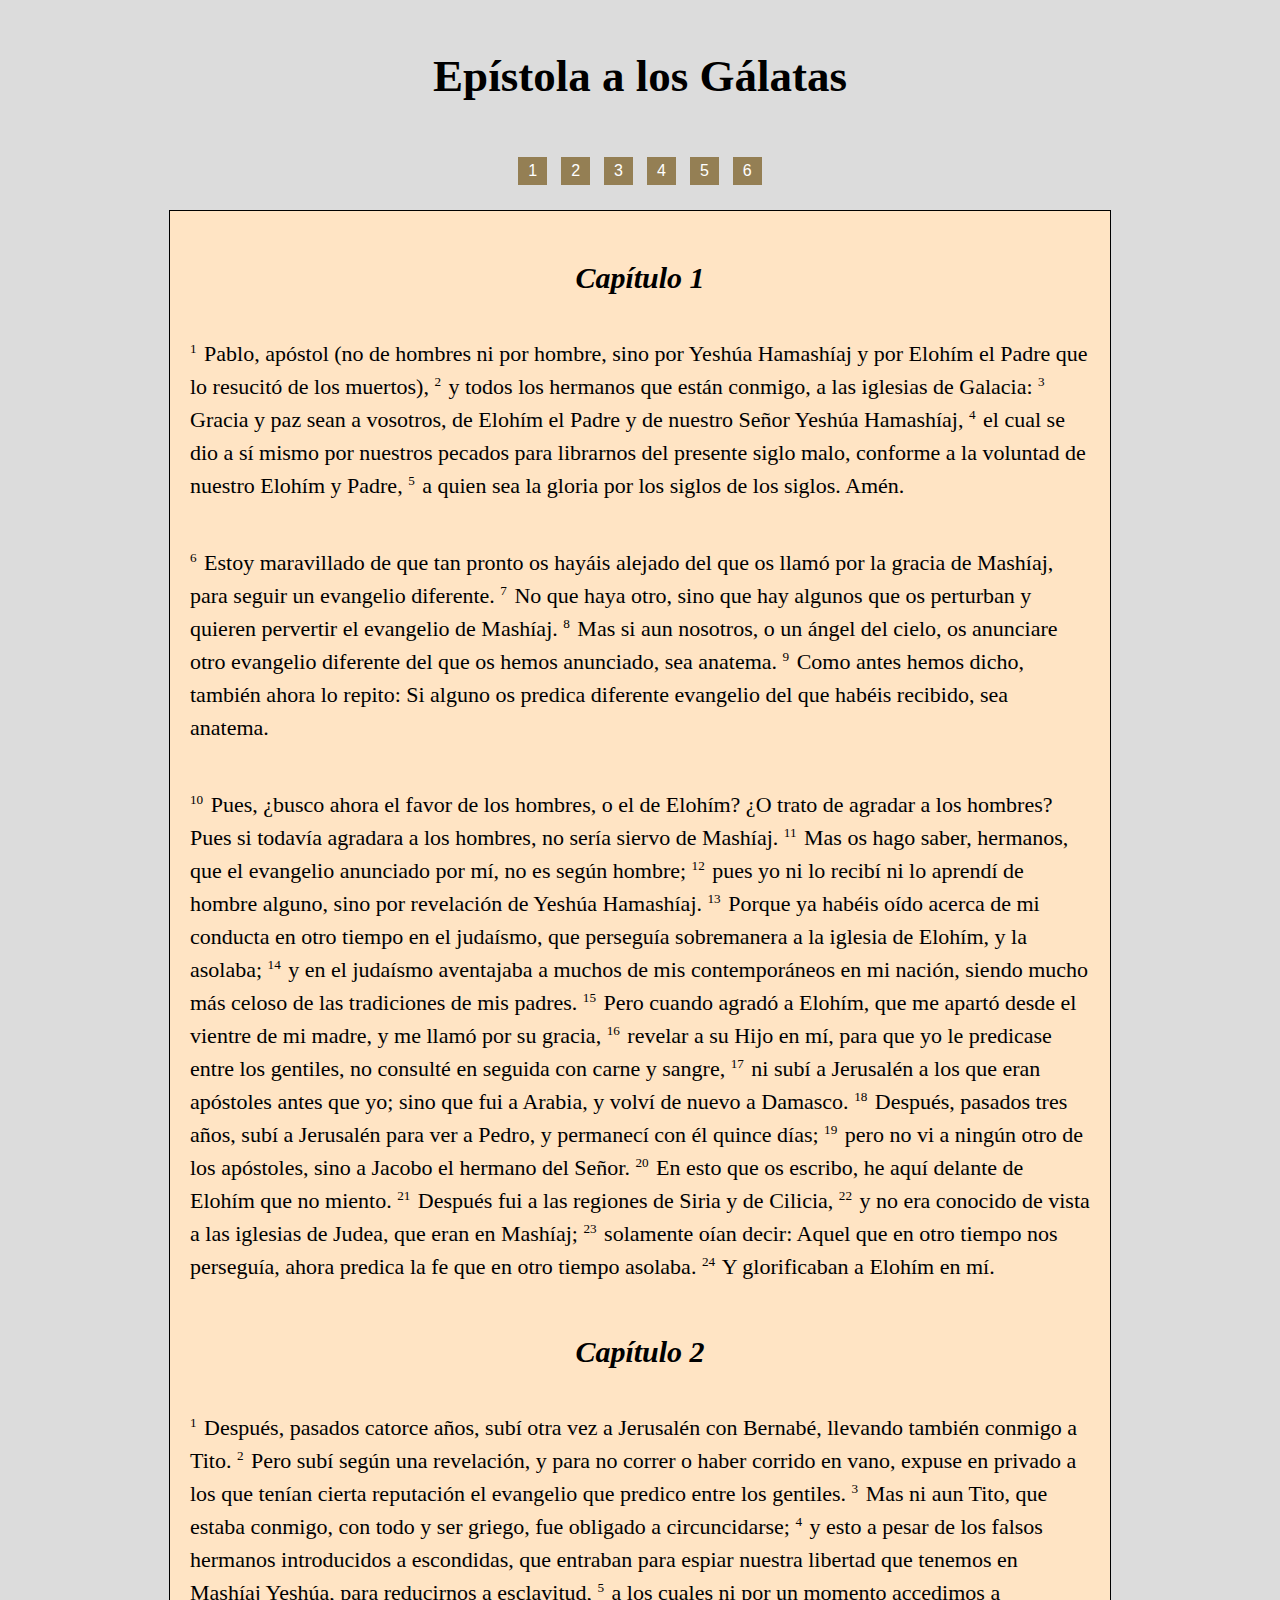
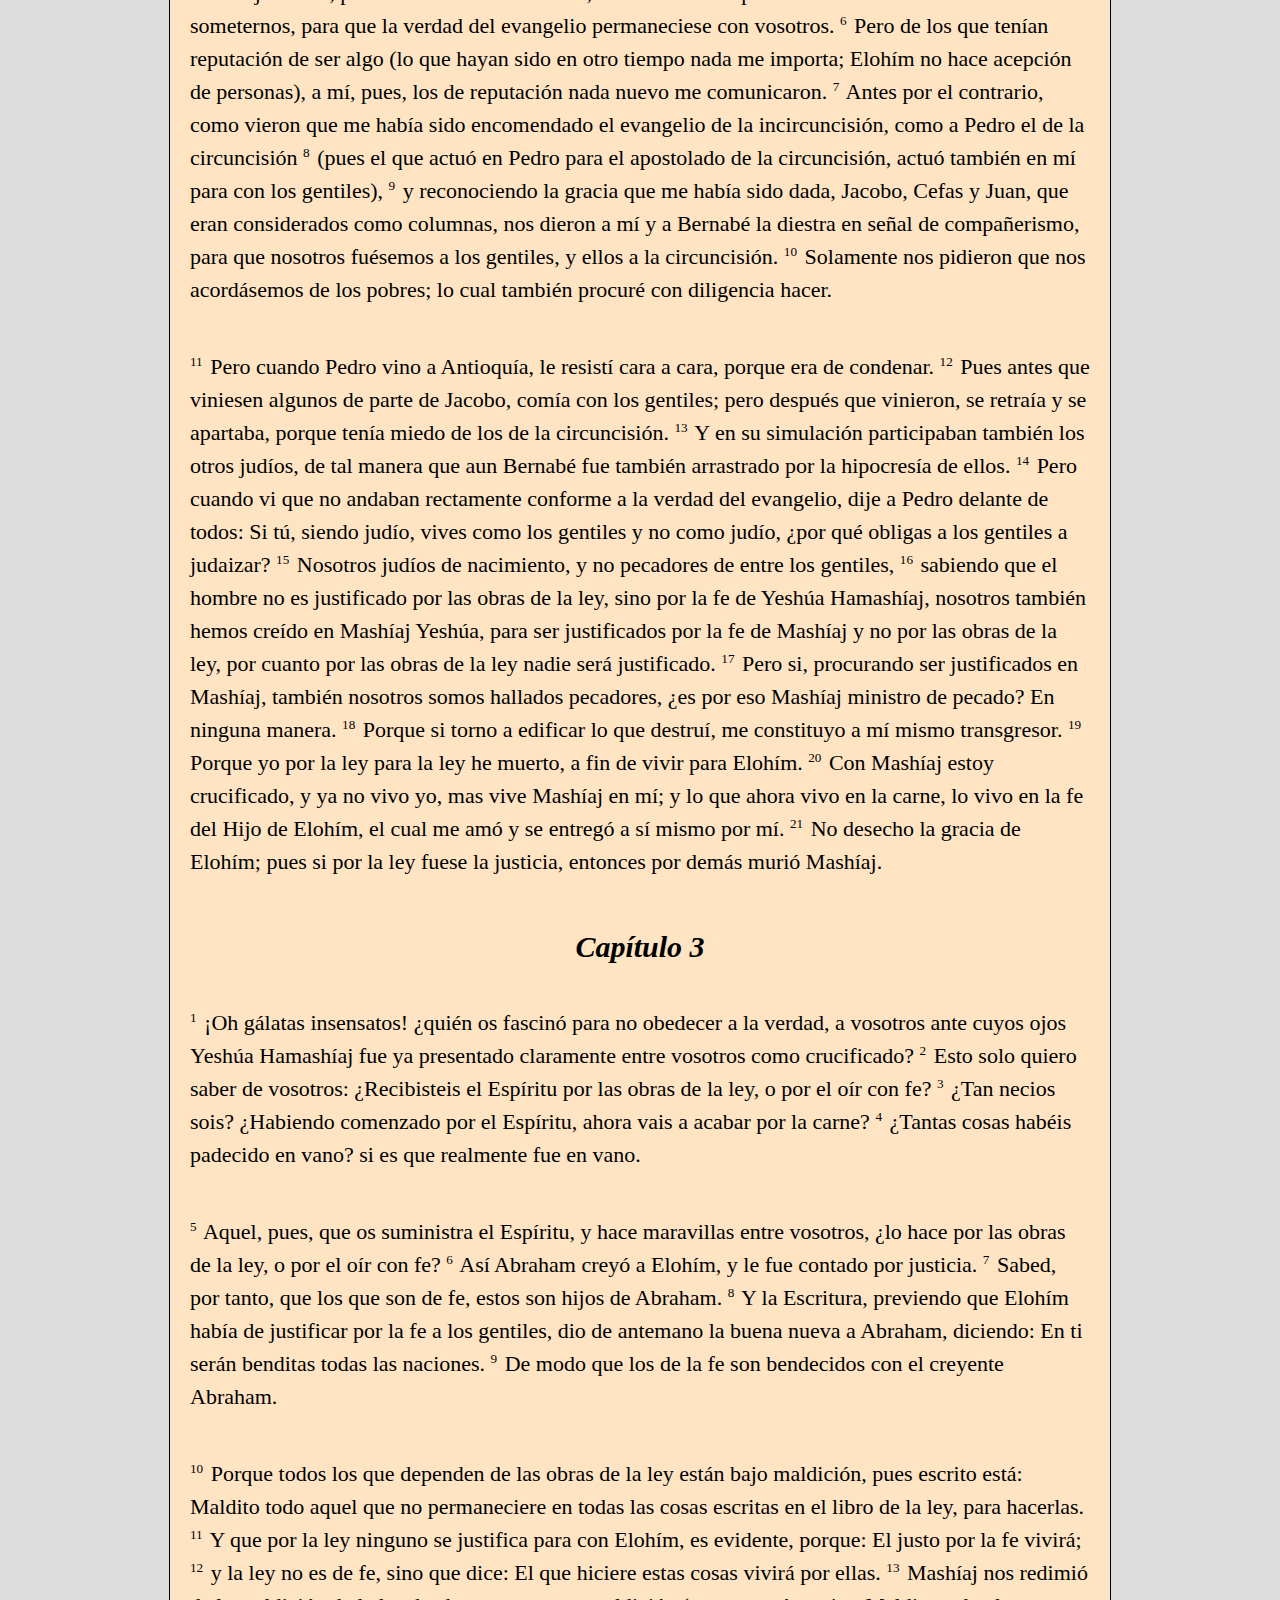
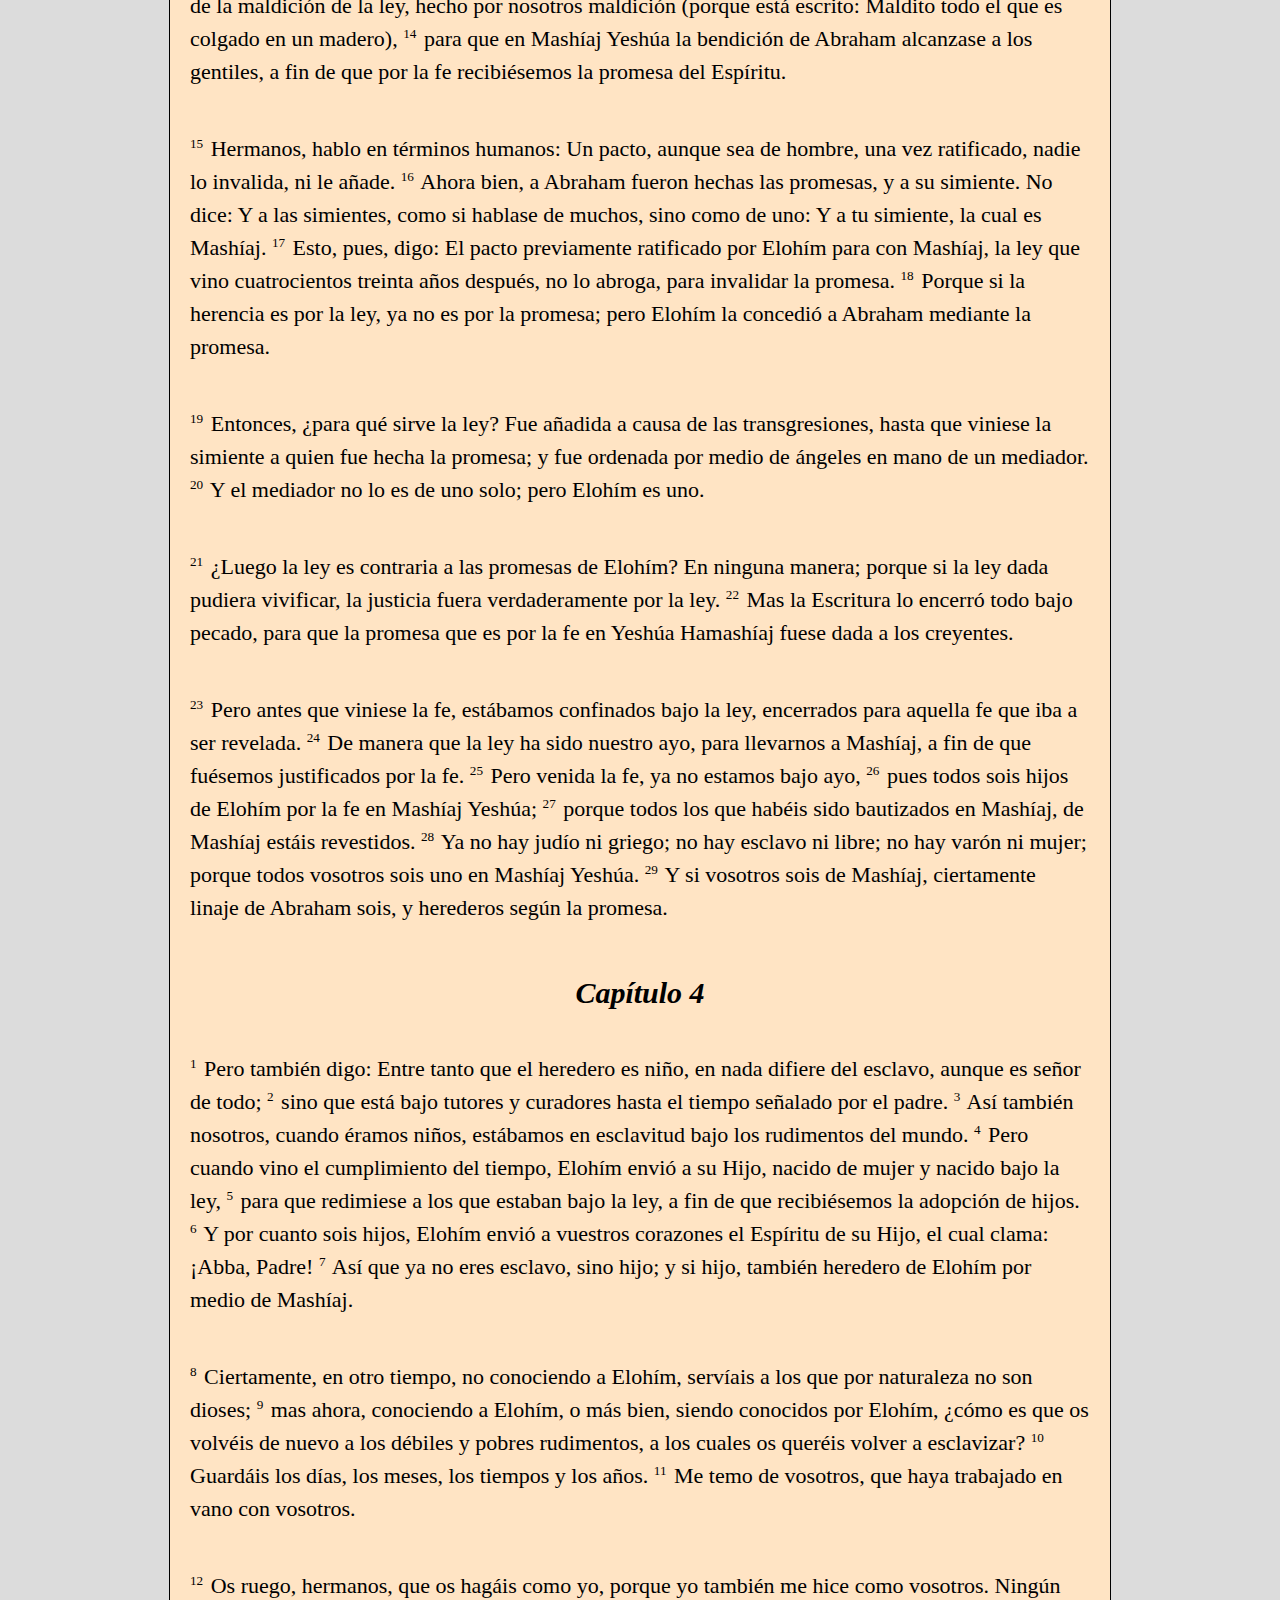
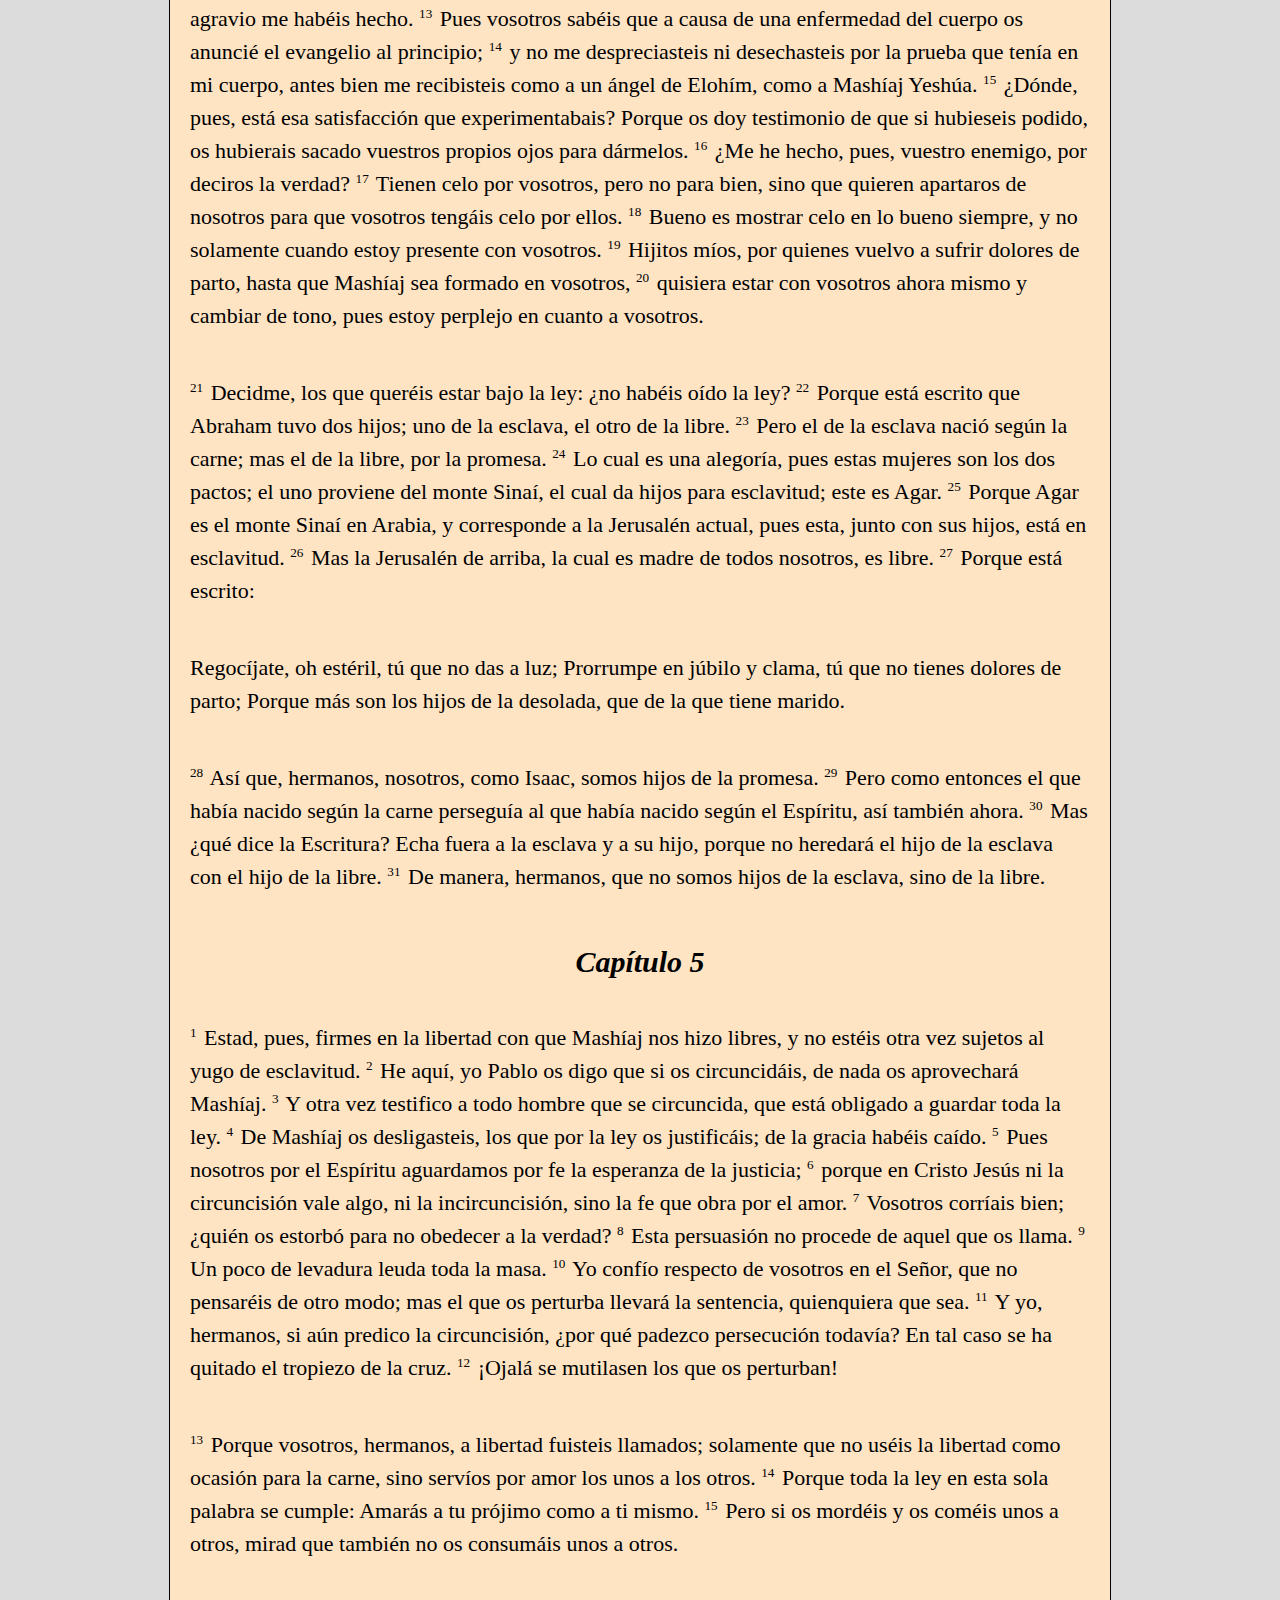
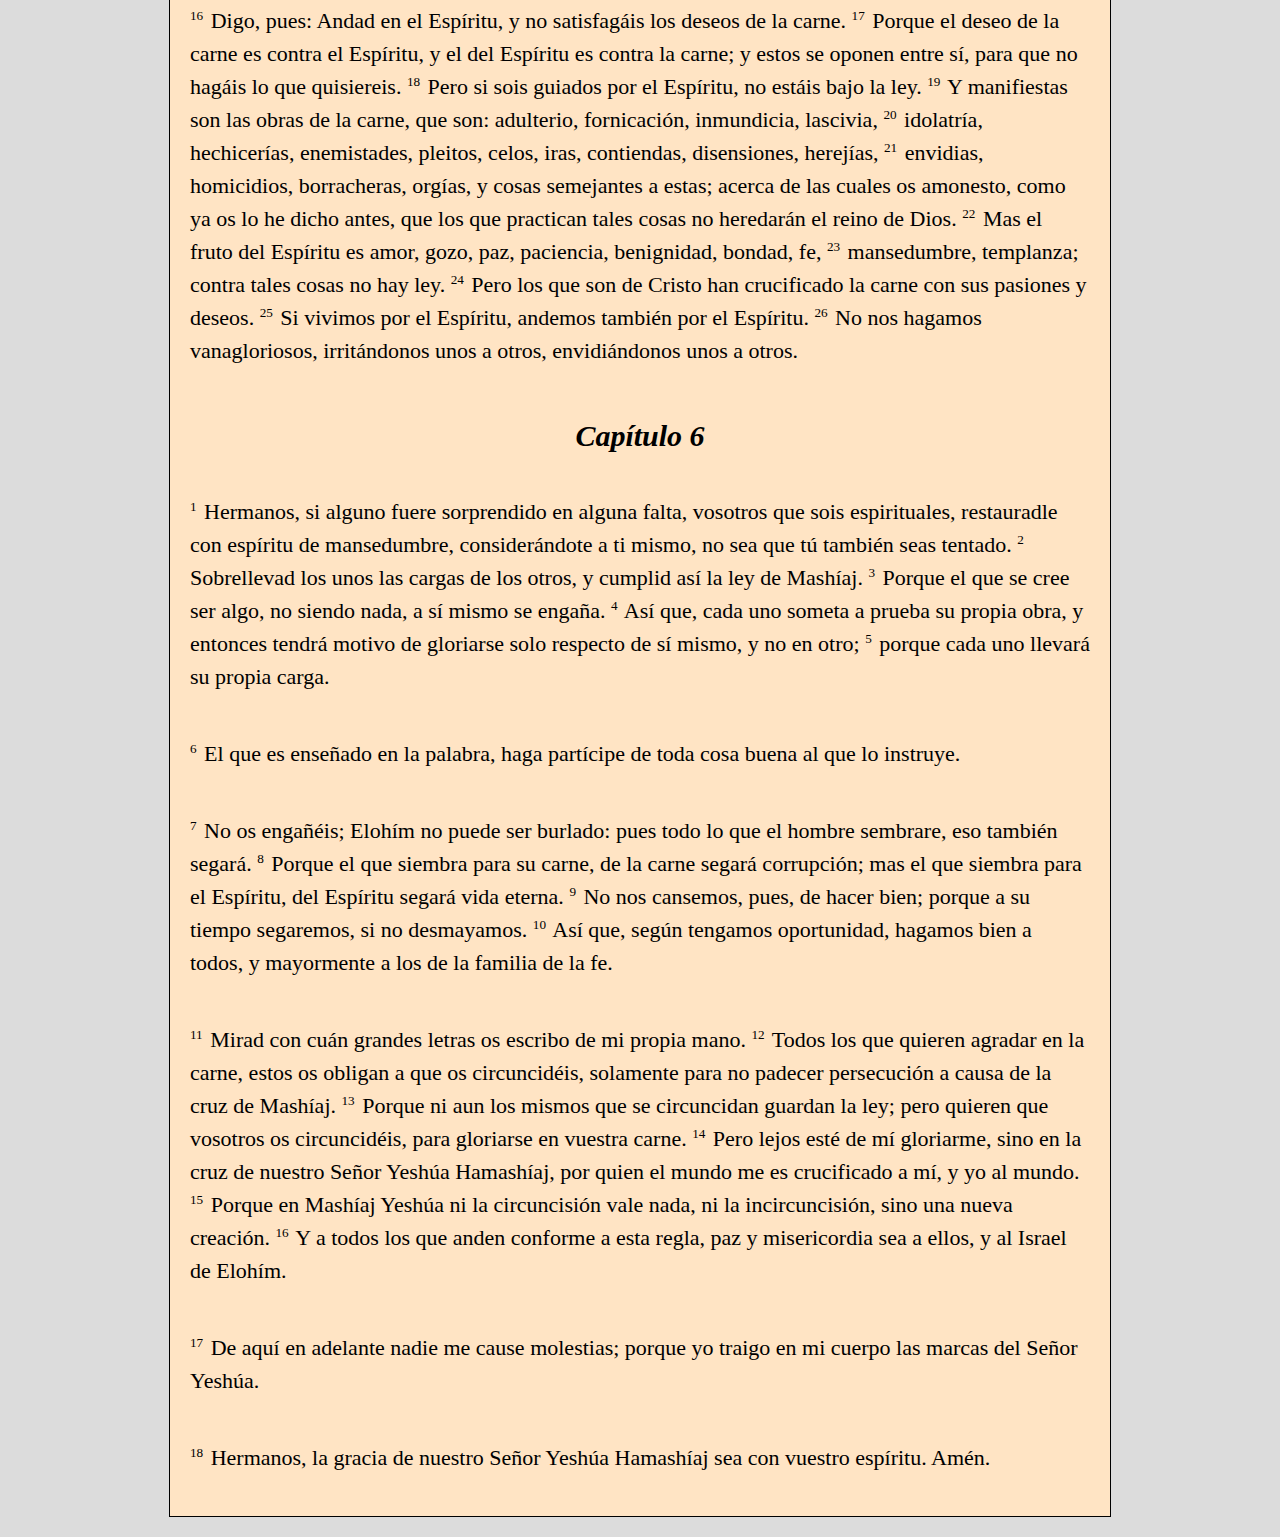
<file: index.html>
<!DOCTYPE html>
<html lang="es">
    <head>
        <meta charset="UTF-8">
        <meta name="viewport" content="width=device-width, initial-scale=1.0">
        <title>Gálatas</title>
        <link rel="stylesheet" href="./styles/layout-styles.css">
        <link rel="stylesheet" href="./styles/text-styles.css">
        <link rel="stylesheet" href="./styles/buttons-styles.css">
    </head>

    <body>
        
        <h1 class="title-text">Epístola a los Gálatas</h1>

        <div class="button-container">
            <a href="chapters/chap1.html" class="button">1</a>
            <a href="chapters/chap2.html" class="button">2</a>
            <a href="chapters/chap3.html" class="button">3</a>
            <a href="chapters/chap4.html" class="button">4</a>
            <a href="chapters/chap5.html" class="button">5</a>
            <a href="chapters/chap6.html" class="button">6</a>
        </div>
        <main>
            <p class="chapter">Capítulo 1</p>
            <p class="bible-quotation">
                <sup>1</sup> Pablo, apóstol (no de hombres ni por hombre, sino por Yeshúa Hamashíaj y por Elohím el Padre que lo resucitó de los muertos), <sup>2</sup> y todos los hermanos que están conmigo, a las iglesias de Galacia: <sup>3</sup> Gracia y paz sean a vosotros, de Elohím el Padre y de nuestro Señor Yeshúa Hamashíaj, <sup>4</sup> el cual se dio a sí mismo por nuestros pecados para librarnos del presente siglo malo, conforme a la voluntad de nuestro Elohím y Padre, <sup>5</sup> a quien sea la gloria por los siglos de los siglos. Amén.
            </p>
            <p class="bible-quotation">
                <sup>6</sup> Estoy maravillado de que tan pronto os hayáis alejado del que os llamó por la gracia de Mashíaj, para seguir un evangelio diferente. <sup>7</sup> No que haya otro, sino que hay algunos que os perturban y quieren pervertir el evangelio de Mashíaj. <sup>8</sup> Mas si aun nosotros, o un ángel del cielo, os anunciare otro evangelio diferente del que os hemos anunciado, sea anatema. <sup>9</sup> Como antes hemos dicho, también ahora lo repito: Si alguno os predica diferente evangelio del que habéis recibido, sea anatema.
            </p>
            <p class="bible-quotation">
                <sup>10</sup> Pues, ¿busco ahora el favor de los hombres, o el de Elohím? ¿O trato de agradar a los hombres? Pues si todavía agradara a los hombres, no sería siervo de Mashíaj. <sup>11</sup> Mas os hago saber, hermanos, que el evangelio anunciado por mí, no es según hombre; <sup>12</sup> pues yo ni lo recibí ni lo aprendí de hombre alguno, sino por revelación de Yeshúa Hamashíaj. <sup>13</sup> Porque ya habéis oído acerca de mi conducta en otro tiempo en el judaísmo, que perseguía sobremanera a la iglesia de Elohím, y la asolaba; <sup>14</sup> y en el judaísmo aventajaba a muchos de mis contemporáneos en mi nación, siendo mucho más celoso de las tradiciones de mis padres. <sup>15</sup> Pero cuando agradó a Elohím, que me apartó desde el vientre de mi madre, y me llamó por su gracia, <sup>16</sup> revelar a su Hijo en mí, para que yo le predicase entre los gentiles, no consulté en seguida con carne y sangre, <sup>17</sup> ni subí a Jerusalén a los que eran apóstoles antes que yo; sino que fui a Arabia, y volví de nuevo a Damasco. <sup>18</sup> Después, pasados tres años, subí a Jerusalén para ver a Pedro, y permanecí con él quince días; <sup>19</sup> pero no vi a ningún otro de los apóstoles, sino a Jacobo el hermano del Señor. <sup>20</sup> En esto que os escribo, he aquí delante de Elohím que no miento. <sup>21</sup> Después fui a las regiones de Siria y de Cilicia, <sup>22</sup> y no era conocido de vista a las iglesias de Judea, que eran en Mashíaj; <sup>23</sup> solamente oían decir: Aquel que en otro tiempo nos perseguía, ahora predica la fe que en otro tiempo asolaba. <sup>24</sup> Y glorificaban a Elohím en mí.
            </p>
            <p class="chapter">Capítulo 2</p>
            <p class="bible-quotation">
                <sup>1</sup> Después, pasados catorce años, subí otra vez a Jerusalén con Bernabé, llevando también conmigo a Tito. <sup>2</sup> Pero subí según una revelación, y para no correr o haber corrido en vano, expuse en privado a los que tenían cierta reputación el evangelio que predico entre los gentiles. <sup>3</sup> Mas ni aun Tito, que estaba conmigo, con todo y ser griego, fue obligado a circuncidarse; <sup>4</sup> y esto a pesar de los falsos hermanos introducidos a escondidas, que entraban para espiar nuestra libertad que tenemos en Mashíaj Yeshúa, para reducirnos a esclavitud, <sup>5</sup> a los cuales ni por un momento accedimos a someternos, para que la verdad del evangelio permaneciese con vosotros. <sup>6</sup> Pero de los que tenían reputación de ser algo (lo que hayan sido en otro tiempo nada me importa; Elohím no hace acepción de personas), a mí, pues, los de reputación nada nuevo me comunicaron. <sup>7</sup> Antes por el contrario, como vieron que me había sido encomendado el evangelio de la incircuncisión, como a Pedro el de la circuncisión <sup>8</sup> (pues el que actuó en Pedro para el apostolado de la circuncisión, actuó también en mí para con los gentiles), <sup>9</sup> y reconociendo la gracia que me había sido dada, Jacobo, Cefas y Juan, que eran considerados como columnas, nos dieron a mí y a Bernabé la diestra en señal de compañerismo, para que nosotros fuésemos a los gentiles, y ellos a la circuncisión. <sup>10</sup> Solamente nos pidieron que nos acordásemos de los pobres; lo cual también procuré con diligencia hacer.
            </p>
            <p class="bible-quotation">
                <sup>11</sup> Pero cuando Pedro vino a Antioquía, le resistí cara a cara, porque era de condenar. <sup>12</sup> Pues antes que viniesen algunos de parte de Jacobo, comía con los gentiles; pero después que vinieron, se retraía y se apartaba, porque tenía miedo de los de la circuncisión. <sup>13</sup> Y en su simulación participaban también los otros judíos, de tal manera que aun Bernabé fue también arrastrado por la hipocresía de ellos. <sup>14</sup> Pero cuando vi que no andaban rectamente conforme a la verdad del evangelio, dije a Pedro delante de todos: Si tú, siendo judío, vives como los gentiles y no como judío, ¿por qué obligas a los gentiles a judaizar? <sup>15</sup> Nosotros judíos de nacimiento, y no pecadores de entre los gentiles, <sup>16</sup> sabiendo que el hombre no es justificado por las obras de la ley, sino por la fe de Yeshúa Hamashíaj, nosotros también hemos creído en Mashíaj Yeshúa, para ser justificados por la fe de Mashíaj y no por las obras de la ley, por cuanto por las obras de la ley nadie será justificado. <sup>17</sup> Pero si, procurando ser justificados en Mashíaj, también nosotros somos hallados pecadores, ¿es por eso Mashíaj ministro de pecado? En ninguna manera. <sup>18</sup> Porque si torno a edificar lo que destruí, me constituyo a mí mismo transgresor. <sup>19</sup> Porque yo por la ley para la ley he muerto, a fin de vivir para Elohím. <sup>20</sup> Con Mashíaj estoy crucificado, y ya no vivo yo, mas vive Mashíaj en mí; y lo que ahora vivo en la carne, lo vivo en la fe del Hijo de Elohím, el cual me amó y se entregó a sí mismo por mí. <sup>21</sup> No desecho la gracia de Elohím; pues si por la ley fuese la justicia, entonces por demás murió Mashíaj.
            </p>
            <p class="chapter">Capítulo 3</p>
            <p class="bible-quotation">
                <sup>1</sup> ¡Oh gálatas insensatos! ¿quién os fascinó para no obedecer a la verdad, a vosotros ante cuyos ojos Yeshúa Hamashíaj fue ya presentado claramente entre vosotros como crucificado? <sup>2</sup> Esto solo quiero saber de vosotros: ¿Recibisteis el Espíritu por las obras de la ley, o por el oír con fe? <sup>3</sup> ¿Tan necios sois? ¿Habiendo comenzado por el Espíritu, ahora vais a acabar por la carne? <sup>4</sup> ¿Tantas cosas habéis padecido en vano? si es que realmente fue en vano.
            </p>
            <p class="bible-quotation">
                <sup>5</sup> Aquel, pues, que os suministra el Espíritu, y hace maravillas entre vosotros, ¿lo hace por las obras de la ley, o por el oír con fe? <sup>6</sup> Así Abraham creyó a Elohím, y le fue contado por justicia. <sup>7</sup> Sabed, por tanto, que los que son de fe, estos son hijos de Abraham. <sup>8</sup> Y la Escritura, previendo que Elohím había de justificar por la fe a los gentiles, dio de antemano la buena nueva a Abraham, diciendo: En ti serán benditas todas las naciones. <sup>9</sup> De modo que los de la fe son bendecidos con el creyente Abraham.
            </p>
            <p class="bible-quotation">
                <sup>10</sup> Porque todos los que dependen de las obras de la ley están bajo maldición, pues escrito está: Maldito todo aquel que no permaneciere en todas las cosas escritas en el libro de la ley, para hacerlas. <sup>11</sup> Y que por la ley ninguno se justifica para con Elohím, es evidente, porque: El justo por la fe vivirá; <sup>12</sup> y la ley no es de fe, sino que dice: El que hiciere estas cosas vivirá por ellas. <sup>13</sup> Mashíaj nos redimió de la maldición de la ley, hecho por nosotros maldición (porque está escrito: Maldito todo el que es colgado en un madero), <sup>14</sup> para que en Mashíaj Yeshúa la bendición de Abraham alcanzase a los gentiles, a fin de que por la fe recibiésemos la promesa del Espíritu.
            </p>
            <p class="bible-quotation">
                <sup>15</sup> Hermanos, hablo en términos humanos: Un pacto, aunque sea de hombre, una vez ratificado, nadie lo invalida, ni le añade. <sup>16</sup> Ahora bien, a Abraham fueron hechas las promesas, y a su simiente. No dice: Y a las simientes, como si hablase de muchos, sino como de uno: Y a tu simiente, la cual es Mashíaj. <sup>17</sup> Esto, pues, digo: El pacto previamente ratificado por Elohím para con Mashíaj, la ley que vino cuatrocientos treinta años después, no lo abroga, para invalidar la promesa. <sup>18</sup> Porque si la herencia es por la ley, ya no es por la promesa; pero Elohím la concedió a Abraham mediante la promesa.
            </p>
            <p class="bible-quotation">
                <sup>19</sup> Entonces, ¿para qué sirve la ley? Fue añadida a causa de las transgresiones, hasta que viniese la simiente a quien fue hecha la promesa; y fue ordenada por medio de ángeles en mano de un mediador. <sup>20</sup> Y el mediador no lo es de uno solo; pero Elohím es uno.
            </p>
            <p class="bible-quotation">
                <sup>21</sup> ¿Luego la ley es contraria a las promesas de Elohím? En ninguna manera; porque si la ley dada pudiera vivificar, la justicia fuera verdaderamente por la ley. <sup>22</sup> Mas la Escritura lo encerró todo bajo pecado, para que la promesa que es por la fe en Yeshúa Hamashíaj fuese dada a los creyentes.
            </p>
            <p class="bible-quotation">
                <sup>23</sup> Pero antes que viniese la fe, estábamos confinados bajo la ley, encerrados para aquella fe que iba a ser revelada. <sup>24</sup> De manera que la ley ha sido nuestro ayo, para llevarnos a Mashíaj, a fin de que fuésemos justificados por la fe. <sup>25</sup> Pero venida la fe, ya no estamos bajo ayo, <sup>26</sup> pues todos sois hijos de Elohím por la fe en Mashíaj Yeshúa; <sup>27</sup> porque todos los que habéis sido bautizados en Mashíaj, de Mashíaj estáis revestidos. <sup>28</sup> Ya no hay judío ni griego; no hay esclavo ni libre; no hay varón ni mujer; porque todos vosotros sois uno en Mashíaj Yeshúa. <sup>29</sup> Y si vosotros sois de Mashíaj, ciertamente linaje de Abraham sois, y herederos según la promesa.
            </p>
            <p class="chapter">Capítulo 4</p>
            <p class="bible-quotation">
                <sup>1</sup> Pero también digo: Entre tanto que el heredero es niño, en nada difiere del esclavo, aunque es señor de todo; <sup>2</sup> sino que está bajo tutores y curadores hasta el tiempo señalado por el padre. <sup>3</sup> Así también nosotros, cuando éramos niños, estábamos en esclavitud bajo los rudimentos del mundo. <sup>4</sup> Pero cuando vino el cumplimiento del tiempo, Elohím envió a su Hijo, nacido de mujer y nacido bajo la ley, <sup>5</sup> para que redimiese a los que estaban bajo la ley, a fin de que recibiésemos la adopción de hijos. <sup>6</sup> Y por cuanto sois hijos, Elohím envió a vuestros corazones el Espíritu de su Hijo, el cual clama: ¡Abba, Padre! <sup>7</sup> Así que ya no eres esclavo, sino hijo; y si hijo, también heredero de Elohím por medio de Mashíaj.
            </p>
            <p class="bible-quotation">
                <sup>8</sup> Ciertamente, en otro tiempo, no conociendo a Elohím, servíais a los que por naturaleza no son dioses; <sup>9</sup> mas ahora, conociendo a Elohím, o más bien, siendo conocidos por Elohím, ¿cómo es que os volvéis de nuevo a los débiles y pobres rudimentos, a los cuales os queréis volver a esclavizar? <sup>10</sup> Guardáis los días, los meses, los tiempos y los años. <sup>11</sup> Me temo de vosotros, que haya trabajado en vano con vosotros.
            </p>
            <p class="bible-quotation">
                <sup>12</sup> Os ruego, hermanos, que os hagáis como yo, porque yo también me hice como vosotros. Ningún agravio me habéis hecho. <sup>13</sup> Pues vosotros sabéis que a causa de una enfermedad del cuerpo os anuncié el evangelio al principio; <sup>14</sup> y no me despreciasteis ni desechasteis por la prueba que tenía en mi cuerpo, antes bien me recibisteis como a un ángel de Elohím, como a Mashíaj Yeshúa. <sup>15</sup> ¿Dónde, pues, está esa satisfacción que experimentabais? Porque os doy testimonio de que si hubieseis podido, os hubierais sacado vuestros propios ojos para dármelos. <sup>16</sup> ¿Me he hecho, pues, vuestro enemigo, por deciros la verdad? <sup>17</sup> Tienen celo por vosotros, pero no para bien, sino que quieren apartaros de nosotros para que vosotros tengáis celo por ellos. <sup>18</sup> Bueno es mostrar celo en lo bueno siempre, y no solamente cuando estoy presente con vosotros. <sup>19</sup> Hijitos míos, por quienes vuelvo a sufrir dolores de parto, hasta que Mashíaj sea formado en vosotros, <sup>20</sup> quisiera estar con vosotros ahora mismo y cambiar de tono, pues estoy perplejo en cuanto a vosotros.
            </p>
            <p class="bible-quotation">
                <sup>21</sup> Decidme, los que queréis estar bajo la ley: ¿no habéis oído la ley? <sup>22</sup> Porque está escrito que Abraham tuvo dos hijos; uno de la esclava, el otro de la libre. <sup>23</sup> Pero el de la esclava nació según la carne; mas el de la libre, por la promesa. <sup>24</sup> Lo cual es una alegoría, pues estas mujeres son los dos pactos; el uno proviene del monte Sinaí, el cual da hijos para esclavitud; este es Agar. <sup>25</sup> Porque Agar es el monte Sinaí en Arabia, y corresponde a la Jerusalén actual, pues esta, junto con sus hijos, está en esclavitud. <sup>26</sup> Mas la Jerusalén de arriba, la cual es madre de todos nosotros, es libre. <sup>27</sup> Porque está escrito:
            </p>
            <p class="bible-quotation">
                Regocíjate, oh estéril, tú que no das a luz; Prorrumpe en júbilo y clama, tú que no tienes dolores de parto; Porque más son los hijos de la desolada, que de la que tiene marido.
            </p>
            <p class="bible-quotation">
                <sup>28</sup> Así que, hermanos, nosotros, como Isaac, somos hijos de la promesa. <sup>29</sup> Pero como entonces el que había nacido según la carne perseguía al que había nacido según el Espíritu, así también ahora. <sup>30</sup> Mas ¿qué dice la Escritura? Echa fuera a la esclava y a su hijo, porque no heredará el hijo de la esclava con el hijo de la libre. <sup>31</sup> De manera, hermanos, que no somos hijos de la esclava, sino de la libre.
            </p>
            <p class="chapter">Capítulo 5</p>
            <p class="bible-quotation">
                <sup>1</sup> Estad, pues, firmes en la libertad con que Mashíaj nos hizo libres, y no estéis otra vez sujetos al yugo de esclavitud. <sup>2</sup> He aquí, yo Pablo os digo que si os circuncidáis, de nada os aprovechará Mashíaj. <sup>3</sup> Y otra vez testifico a todo hombre que se circuncida, que está obligado a guardar toda la ley. <sup>4</sup> De Mashíaj os desligasteis, los que por la ley os justificáis; de la gracia habéis caído. <sup>5</sup> Pues nosotros por el Espíritu aguardamos por fe la esperanza de la justicia; <sup>6</sup> porque en Cristo Jesús ni la circuncisión vale algo, ni la incircuncisión, sino la fe que obra por el amor. <sup>7</sup> Vosotros corríais bien; ¿quién os estorbó para no obedecer a la verdad? <sup>8</sup> Esta persuasión no procede de aquel que os llama. <sup>9</sup> Un poco de levadura leuda toda la masa. <sup>10</sup> Yo confío respecto de vosotros en el Señor, que no pensaréis de otro modo; mas el que os perturba llevará la sentencia, quienquiera que sea. <sup>11</sup> Y yo, hermanos, si aún predico la circuncisión, ¿por qué padezco persecución todavía? En tal caso se ha quitado el tropiezo de la cruz. <sup>12</sup> ¡Ojalá se mutilasen los que os perturban!
            <p class="bible-quotation">
                <sup>13</sup> Porque vosotros, hermanos, a libertad fuisteis llamados; solamente que no uséis la libertad como ocasión para la carne, sino servíos por amor los unos a los otros. <sup>14</sup> Porque toda la ley en esta sola palabra se cumple: Amarás a tu prójimo como a ti mismo. <sup>15</sup> Pero si os mordéis y os coméis unos a otros, mirad que también no os consumáis unos a otros.
            </p>
            <p class="bible-quotation">
                <sup>16</sup> Digo, pues: Andad en el Espíritu, y no satisfagáis los deseos de la carne. <sup>17</sup> Porque el deseo de la carne es contra el Espíritu, y el del Espíritu es contra la carne; y estos se oponen entre sí, para que no hagáis lo que quisiereis. <sup>18</sup> Pero si sois guiados por el Espíritu, no estáis bajo la ley. <sup>19</sup> Y manifiestas son las obras de la carne, que son: adulterio, fornicación, inmundicia, lascivia, <sup>20</sup> idolatría, hechicerías, enemistades, pleitos, celos, iras, contiendas, disensiones, herejías, <sup>21</sup> envidias, homicidios, borracheras, orgías, y cosas semejantes a estas; acerca de las cuales os amonesto, como ya os lo he dicho antes, que los que practican tales cosas no heredarán el reino de Dios. <sup>22</sup> Mas el fruto del Espíritu es amor, gozo, paz, paciencia, benignidad, bondad, fe, <sup>23</sup> mansedumbre, templanza; contra tales cosas no hay ley. <sup>24</sup> Pero los que son de Cristo han crucificado la carne con sus pasiones y deseos. <sup>25</sup> Si vivimos por el Espíritu, andemos también por el Espíritu. <sup>26</sup> No nos hagamos vanagloriosos, irritándonos unos a otros, envidiándonos unos a otros.
            </p>
            <p class="chapter">Capítulo 6</p>
            <p class="bible-quotation">
                <sup>1</sup> Hermanos, si alguno fuere sorprendido en alguna falta, vosotros que sois espirituales, restauradle con espíritu de mansedumbre, considerándote a ti mismo, no sea que tú también seas tentado. <sup>2</sup> Sobrellevad los unos las cargas de los otros, y cumplid así la ley de Mashíaj. <sup>3</sup> Porque el que se cree ser algo, no siendo nada, a sí mismo se engaña. <sup>4</sup> Así que, cada uno someta a prueba su propia obra, y entonces tendrá motivo de gloriarse solo respecto de sí mismo, y no en otro; <sup>5</sup> porque cada uno llevará su propia carga.
            </p>
            <p class="bible-quotation">
                <sup>6</sup> El que es enseñado en la palabra, haga partícipe de toda cosa buena al que lo instruye.
            </p>
            <p class="bible-quotation">
                <sup>7</sup> No os engañéis; Elohím no puede ser burlado: pues todo lo que el hombre sembrare, eso también segará. <sup>8</sup> Porque el que siembra para su carne, de la carne segará corrupción; mas el que siembra para el Espíritu, del Espíritu segará vida eterna. <sup>9</sup> No nos cansemos, pues, de hacer bien; porque a su tiempo segaremos, si no desmayamos. <sup>10</sup> Así que, según tengamos oportunidad, hagamos bien a todos, y mayormente a los de la familia de la fe.
            </p>
            <p class="bible-quotation">
                <sup>11</sup> Mirad con cuán grandes letras os escribo de mi propia mano. <sup>12</sup> Todos los que quieren agradar en la carne, estos os obligan a que os circuncidéis, solamente para no padecer persecución a causa de la cruz de Mashíaj. <sup>13</sup> Porque ni aun los mismos que se circuncidan guardan la ley; pero quieren que vosotros os circuncidéis, para gloriarse en vuestra carne. <sup>14</sup> Pero lejos esté de mí gloriarme, sino en la cruz de nuestro Señor Yeshúa Hamashíaj, por quien el mundo me es crucificado a mí, y yo al mundo. <sup>15</sup> Porque en Mashíaj Yeshúa ni la circuncisión vale nada, ni la incircuncisión, sino una nueva creación. <sup>16</sup> Y a todos los que anden conforme a esta regla, paz y misericordia sea a ellos, y al Israel de Elohím.
            </p>
            <p class="bible-quotation">
                <sup>17</sup> De aquí en adelante nadie me cause molestias; porque yo traigo en mi cuerpo las marcas del Señor Yeshúa.
            </p>
            <p class="bible-quotation">
                <sup>18</sup> Hermanos, la gracia de nuestro Señor Yeshúa Hamashíaj sea con vuestro espíritu. Amén.
            </p>
        </main>

    </body>

</html>
</file>
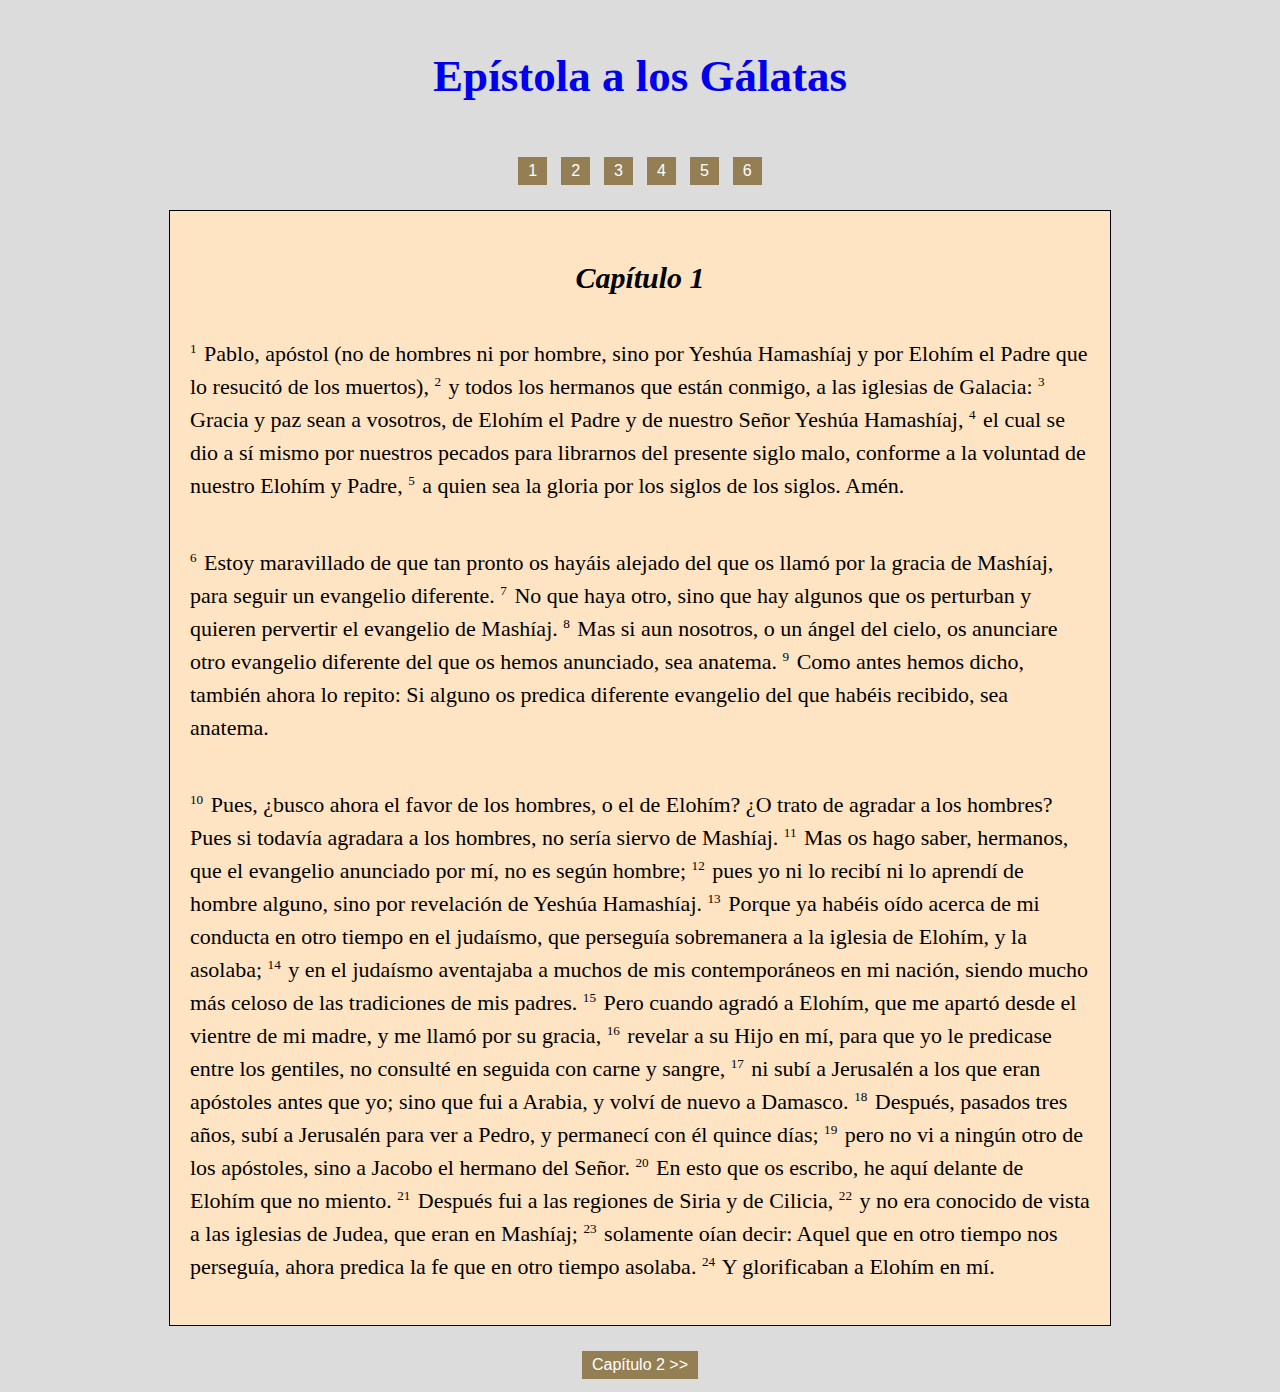
<file: chapters/chap1.html>
<!DOCTYPE html>
<html lang="es">
<head>
    <meta charset="UTF-8">
    <meta name="viewport" content="width=device-width, initial-scale=1.0">
    <title>Gálatas 1</title>
    <link rel="stylesheet" href="../styles/layout-styles.css">
    <link rel="stylesheet" href="../styles/text-styles.css">
    <link rel="stylesheet" href="../styles/buttons-styles.css">
</head>
<body>

    <h1 class="title-text"><a href="../index.html">Epístola a los Gálatas</a></h1>

    <div class="button-container">
        <a href="chap1.html" class="button">1</a>
        <a href="chap2.html" class="button">2</a>
        <a href="chap3.html" class="button">3</a>
        <a href="chap4.html" class="button">4</a>
        <a href="chap5.html" class="button">5</a>
        <a href="chap6.html" class="button">6</a>
    </div>

    <main>
        <p class="chapter">Capítulo 1</p>
        <p class="bible-quotation">
            <sup>1</sup> Pablo, apóstol (no de hombres ni por hombre, sino por Yeshúa Hamashíaj y por Elohím el Padre que lo resucitó de los muertos), <sup>2</sup> y todos los hermanos que están conmigo, a las iglesias de Galacia: <sup>3</sup> Gracia y paz sean a vosotros, de Elohím el Padre y de nuestro Señor Yeshúa Hamashíaj, <sup>4</sup> el cual se dio a sí mismo por nuestros pecados para librarnos del presente siglo malo, conforme a la voluntad de nuestro Elohím y Padre, <sup>5</sup> a quien sea la gloria por los siglos de los siglos. Amén.
        </p>
        <p class="bible-quotation">
            <sup>6</sup> Estoy maravillado de que tan pronto os hayáis alejado del que os llamó por la gracia de Mashíaj, para seguir un evangelio diferente. <sup>7</sup> No que haya otro, sino que hay algunos que os perturban y quieren pervertir el evangelio de Mashíaj. <sup>8</sup> Mas si aun nosotros, o un ángel del cielo, os anunciare otro evangelio diferente del que os hemos anunciado, sea anatema. <sup>9</sup> Como antes hemos dicho, también ahora lo repito: Si alguno os predica diferente evangelio del que habéis recibido, sea anatema.
        </p>
        <p class="bible-quotation">
            <sup>10</sup> Pues, ¿busco ahora el favor de los hombres, o el de Elohím? ¿O trato de agradar a los hombres? Pues si todavía agradara a los hombres, no sería siervo de Mashíaj. <sup>11</sup> Mas os hago saber, hermanos, que el evangelio anunciado por mí, no es según hombre; <sup>12</sup> pues yo ni lo recibí ni lo aprendí de hombre alguno, sino por revelación de Yeshúa Hamashíaj. <sup>13</sup> Porque ya habéis oído acerca de mi conducta en otro tiempo en el judaísmo, que perseguía sobremanera a la iglesia de Elohím, y la asolaba; <sup>14</sup> y en el judaísmo aventajaba a muchos de mis contemporáneos en mi nación, siendo mucho más celoso de las tradiciones de mis padres. <sup>15</sup> Pero cuando agradó a Elohím, que me apartó desde el vientre de mi madre, y me llamó por su gracia, <sup>16</sup> revelar a su Hijo en mí, para que yo le predicase entre los gentiles, no consulté en seguida con carne y sangre, <sup>17</sup> ni subí a Jerusalén a los que eran apóstoles antes que yo; sino que fui a Arabia, y volví de nuevo a Damasco. <sup>18</sup> Después, pasados tres años, subí a Jerusalén para ver a Pedro, y permanecí con él quince días; <sup>19</sup> pero no vi a ningún otro de los apóstoles, sino a Jacobo el hermano del Señor. <sup>20</sup> En esto que os escribo, he aquí delante de Elohím que no miento. <sup>21</sup> Después fui a las regiones de Siria y de Cilicia, <sup>22</sup> y no era conocido de vista a las iglesias de Judea, que eran en Mashíaj; <sup>23</sup> solamente oían decir: Aquel que en otro tiempo nos perseguía, ahora predica la fe que en otro tiempo asolaba. <sup>24</sup> Y glorificaban a Elohím en mí.
        </p>

    </main>

    <div class="button-container">
        <a href="chap2.html" class="button">Capítulo 2 >></a>
    </div>

</body>
</html>
</file>
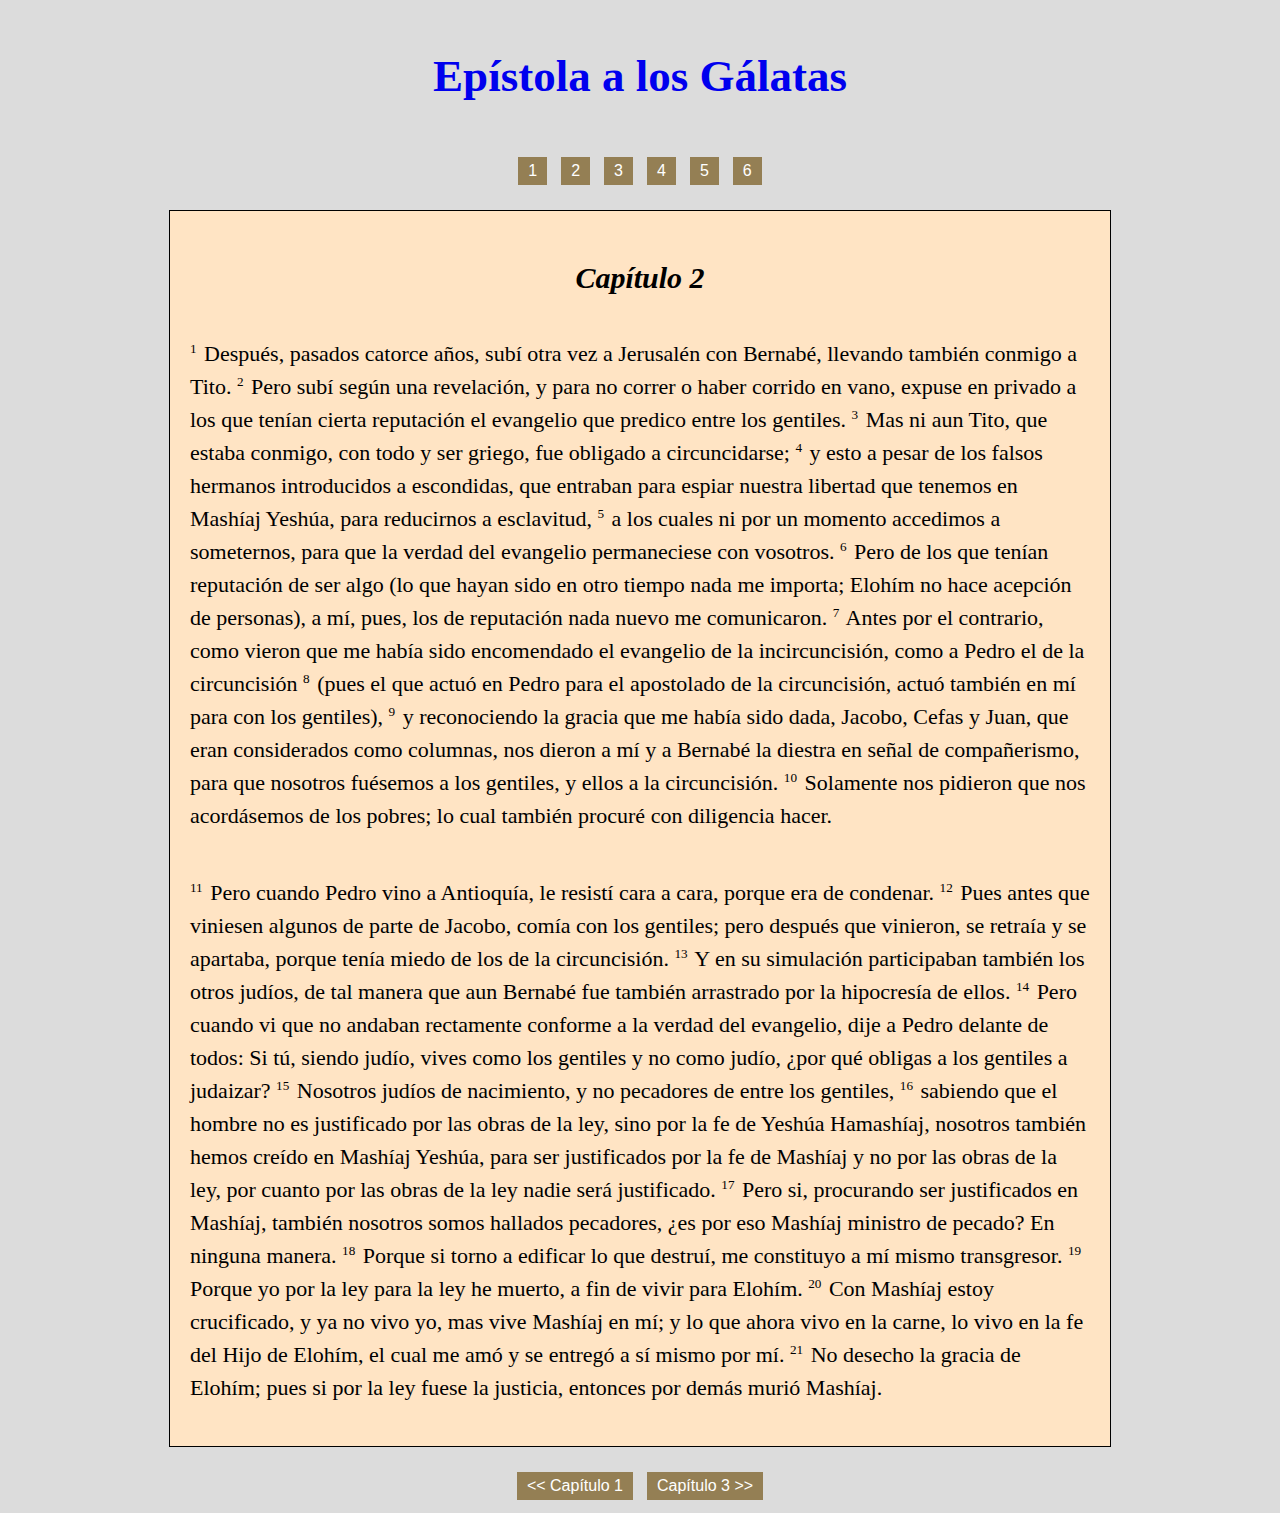
<file: chapters/chap2.html>
<!DOCTYPE html>
<html lang="es">
<head>
    <meta charset="UTF-8">
    <meta name="viewport" content="width=device-width, initial-scale=1.0">
    <title>Gálatas 2</title>
    <link rel="stylesheet" href="../styles/layout-styles.css">
    <link rel="stylesheet" href="../styles/text-styles.css">
    <link rel="stylesheet" href="../styles/buttons-styles.css">
</head>
<body>

    <h1 class="title-text"><a href="../index.html">Epístola a los Gálatas</a></h1>

    <div class="button-container">
        <a href="chap1.html" class="button">1</a>
        <a href="chap2.html" class="button">2</a>
        <a href="chap3.html" class="button">3</a>
        <a href="chap4.html" class="button">4</a>
        <a href="chap5.html" class="button">5</a>
        <a href="chap6.html" class="button">6</a>
    </div>

    <main>
        <p class="chapter">Capítulo 2</p>
        <p class="bible-quotation">
            <sup>1</sup> Después, pasados catorce años, subí otra vez a Jerusalén con Bernabé, llevando también conmigo a Tito. <sup>2</sup> Pero subí según una revelación, y para no correr o haber corrido en vano, expuse en privado a los que tenían cierta reputación el evangelio que predico entre los gentiles. <sup>3</sup> Mas ni aun Tito, que estaba conmigo, con todo y ser griego, fue obligado a circuncidarse; <sup>4</sup> y esto a pesar de los falsos hermanos introducidos a escondidas, que entraban para espiar nuestra libertad que tenemos en Mashíaj Yeshúa, para reducirnos a esclavitud, <sup>5</sup> a los cuales ni por un momento accedimos a someternos, para que la verdad del evangelio permaneciese con vosotros. <sup>6</sup> Pero de los que tenían reputación de ser algo (lo que hayan sido en otro tiempo nada me importa; Elohím no hace acepción de personas), a mí, pues, los de reputación nada nuevo me comunicaron. <sup>7</sup> Antes por el contrario, como vieron que me había sido encomendado el evangelio de la incircuncisión, como a Pedro el de la circuncisión <sup>8</sup> (pues el que actuó en Pedro para el apostolado de la circuncisión, actuó también en mí para con los gentiles), <sup>9</sup> y reconociendo la gracia que me había sido dada, Jacobo, Cefas y Juan, que eran considerados como columnas, nos dieron a mí y a Bernabé la diestra en señal de compañerismo, para que nosotros fuésemos a los gentiles, y ellos a la circuncisión. <sup>10</sup> Solamente nos pidieron que nos acordásemos de los pobres; lo cual también procuré con diligencia hacer.
        </p>
        <p class="bible-quotation">
            <sup>11</sup> Pero cuando Pedro vino a Antioquía, le resistí cara a cara, porque era de condenar. <sup>12</sup> Pues antes que viniesen algunos de parte de Jacobo, comía con los gentiles; pero después que vinieron, se retraía y se apartaba, porque tenía miedo de los de la circuncisión. <sup>13</sup> Y en su simulación participaban también los otros judíos, de tal manera que aun Bernabé fue también arrastrado por la hipocresía de ellos. <sup>14</sup> Pero cuando vi que no andaban rectamente conforme a la verdad del evangelio, dije a Pedro delante de todos: Si tú, siendo judío, vives como los gentiles y no como judío, ¿por qué obligas a los gentiles a judaizar? <sup>15</sup> Nosotros judíos de nacimiento, y no pecadores de entre los gentiles, <sup>16</sup> sabiendo que el hombre no es justificado por las obras de la ley, sino por la fe de Yeshúa Hamashíaj, nosotros también hemos creído en Mashíaj Yeshúa, para ser justificados por la fe de Mashíaj y no por las obras de la ley, por cuanto por las obras de la ley nadie será justificado. <sup>17</sup> Pero si, procurando ser justificados en Mashíaj, también nosotros somos hallados pecadores, ¿es por eso Mashíaj ministro de pecado? En ninguna manera. <sup>18</sup> Porque si torno a edificar lo que destruí, me constituyo a mí mismo transgresor. <sup>19</sup> Porque yo por la ley para la ley he muerto, a fin de vivir para Elohím. <sup>20</sup> Con Mashíaj estoy crucificado, y ya no vivo yo, mas vive Mashíaj en mí; y lo que ahora vivo en la carne, lo vivo en la fe del Hijo de Elohím, el cual me amó y se entregó a sí mismo por mí. <sup>21</sup> No desecho la gracia de Elohím; pues si por la ley fuese la justicia, entonces por demás murió Mashíaj.
        </p>
    </main>
    
    <div class="button-container">
        <a href="chap1.html" class="button"><< Capítulo 1</a>
        <a href="chap3.html" class="button">Capítulo 3 >></a>
    </div>

</body>
</html>
</file>
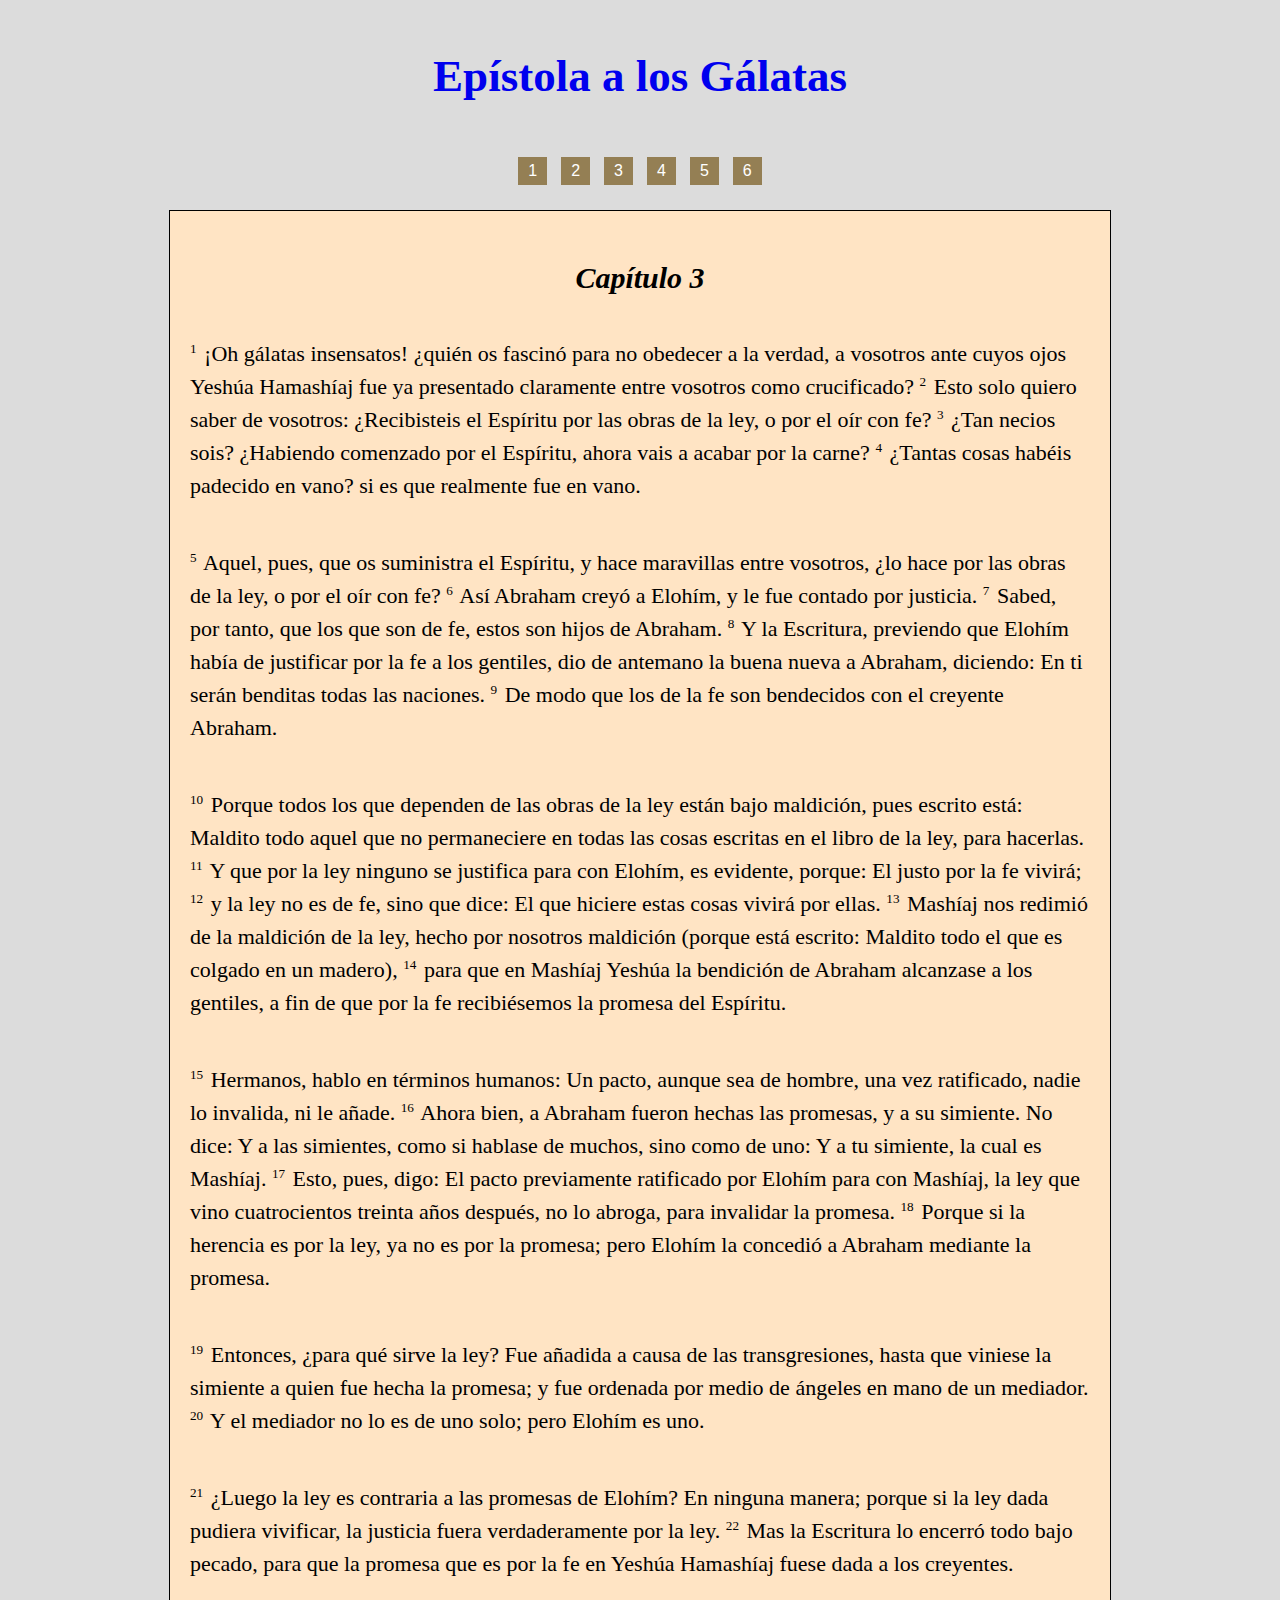
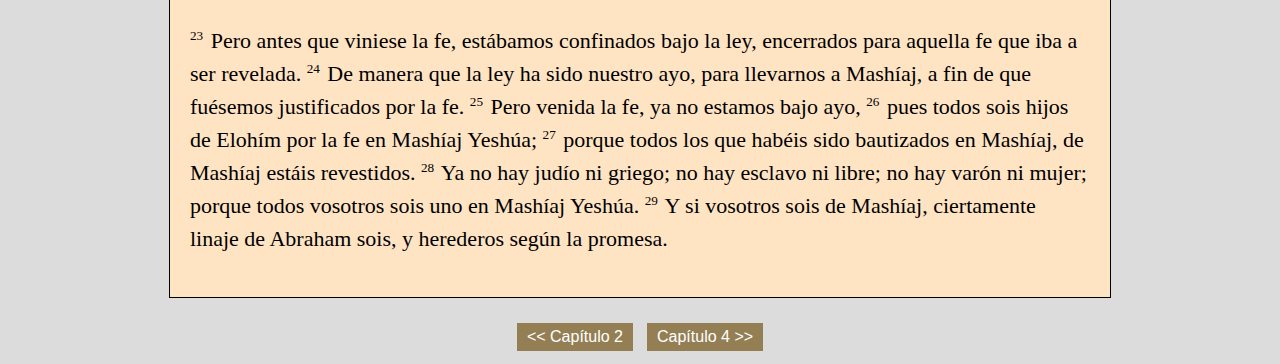
<file: chapters/chap3.html>
<!DOCTYPE html>
<html lang="es">
<head>
    <meta charset="UTF-8">
    <meta name="viewport" content="width=device-width, initial-scale=1.0">
    <title>Gálatas 3</title>
    <link rel="stylesheet" href="../styles/layout-styles.css">
    <link rel="stylesheet" href="../styles/text-styles.css">
    <link rel="stylesheet" href="../styles/buttons-styles.css">
</head>
<body>

    <h1 class="title-text"><a href="../index.html">Epístola a los Gálatas</a></h1>

    <div class="button-container">
        <a href="chap1.html" class="button">1</a>
        <a href="chap2.html" class="button">2</a>
        <a href="chap3.html" class="button">3</a>
        <a href="chap4.html" class="button">4</a>
        <a href="chap5.html" class="button">5</a>
        <a href="chap6.html" class="button">6</a>
    </div>

    <main>
        <p class="chapter">Capítulo 3</p>
        <p class="bible-quotation">
            <sup>1</sup> ¡Oh gálatas insensatos! ¿quién os fascinó para no obedecer a la verdad, a vosotros ante cuyos ojos Yeshúa Hamashíaj fue ya presentado claramente entre vosotros como crucificado? <sup>2</sup> Esto solo quiero saber de vosotros: ¿Recibisteis el Espíritu por las obras de la ley, o por el oír con fe? <sup>3</sup> ¿Tan necios sois? ¿Habiendo comenzado por el Espíritu, ahora vais a acabar por la carne? <sup>4</sup> ¿Tantas cosas habéis padecido en vano? si es que realmente fue en vano.
        </p>
        <p class="bible-quotation">
            <sup>5</sup> Aquel, pues, que os suministra el Espíritu, y hace maravillas entre vosotros, ¿lo hace por las obras de la ley, o por el oír con fe? <sup>6</sup> Así Abraham creyó a Elohím, y le fue contado por justicia. <sup>7</sup> Sabed, por tanto, que los que son de fe, estos son hijos de Abraham. <sup>8</sup> Y la Escritura, previendo que Elohím había de justificar por la fe a los gentiles, dio de antemano la buena nueva a Abraham, diciendo: En ti serán benditas todas las naciones. <sup>9</sup> De modo que los de la fe son bendecidos con el creyente Abraham.
        </p>
        <p class="bible-quotation">
            <sup>10</sup> Porque todos los que dependen de las obras de la ley están bajo maldición, pues escrito está: Maldito todo aquel que no permaneciere en todas las cosas escritas en el libro de la ley, para hacerlas. <sup>11</sup> Y que por la ley ninguno se justifica para con Elohím, es evidente, porque: El justo por la fe vivirá; <sup>12</sup> y la ley no es de fe, sino que dice: El que hiciere estas cosas vivirá por ellas. <sup>13</sup> Mashíaj nos redimió de la maldición de la ley, hecho por nosotros maldición (porque está escrito: Maldito todo el que es colgado en un madero), <sup>14</sup> para que en Mashíaj Yeshúa la bendición de Abraham alcanzase a los gentiles, a fin de que por la fe recibiésemos la promesa del Espíritu.
        </p>
        <p class="bible-quotation">
            <sup>15</sup> Hermanos, hablo en términos humanos: Un pacto, aunque sea de hombre, una vez ratificado, nadie lo invalida, ni le añade. <sup>16</sup> Ahora bien, a Abraham fueron hechas las promesas, y a su simiente. No dice: Y a las simientes, como si hablase de muchos, sino como de uno: Y a tu simiente, la cual es Mashíaj. <sup>17</sup> Esto, pues, digo: El pacto previamente ratificado por Elohím para con Mashíaj, la ley que vino cuatrocientos treinta años después, no lo abroga, para invalidar la promesa. <sup>18</sup> Porque si la herencia es por la ley, ya no es por la promesa; pero Elohím la concedió a Abraham mediante la promesa.
        </p>
        <p class="bible-quotation">
            <sup>19</sup> Entonces, ¿para qué sirve la ley? Fue añadida a causa de las transgresiones, hasta que viniese la simiente a quien fue hecha la promesa; y fue ordenada por medio de ángeles en mano de un mediador. <sup>20</sup> Y el mediador no lo es de uno solo; pero Elohím es uno.
        </p>
        <p class="bible-quotation">
            <sup>21</sup> ¿Luego la ley es contraria a las promesas de Elohím? En ninguna manera; porque si la ley dada pudiera vivificar, la justicia fuera verdaderamente por la ley. <sup>22</sup> Mas la Escritura lo encerró todo bajo pecado, para que la promesa que es por la fe en Yeshúa Hamashíaj fuese dada a los creyentes.
        </p>
        <p class="bible-quotation">
            <sup>23</sup> Pero antes que viniese la fe, estábamos confinados bajo la ley, encerrados para aquella fe que iba a ser revelada. <sup>24</sup> De manera que la ley ha sido nuestro ayo, para llevarnos a Mashíaj, a fin de que fuésemos justificados por la fe. <sup>25</sup> Pero venida la fe, ya no estamos bajo ayo, <sup>26</sup> pues todos sois hijos de Elohím por la fe en Mashíaj Yeshúa; <sup>27</sup> porque todos los que habéis sido bautizados en Mashíaj, de Mashíaj estáis revestidos. <sup>28</sup> Ya no hay judío ni griego; no hay esclavo ni libre; no hay varón ni mujer; porque todos vosotros sois uno en Mashíaj Yeshúa. <sup>29</sup> Y si vosotros sois de Mashíaj, ciertamente linaje de Abraham sois, y herederos según la promesa.
        </p>
    </main>
     
    <div class="button-container">
        <a href="chap2.html" class="button"><< Capítulo 2</a>
        <a href="chap4.html" class="button">Capítulo 4 >></a>
    </div>

</body>
</html>
</file>
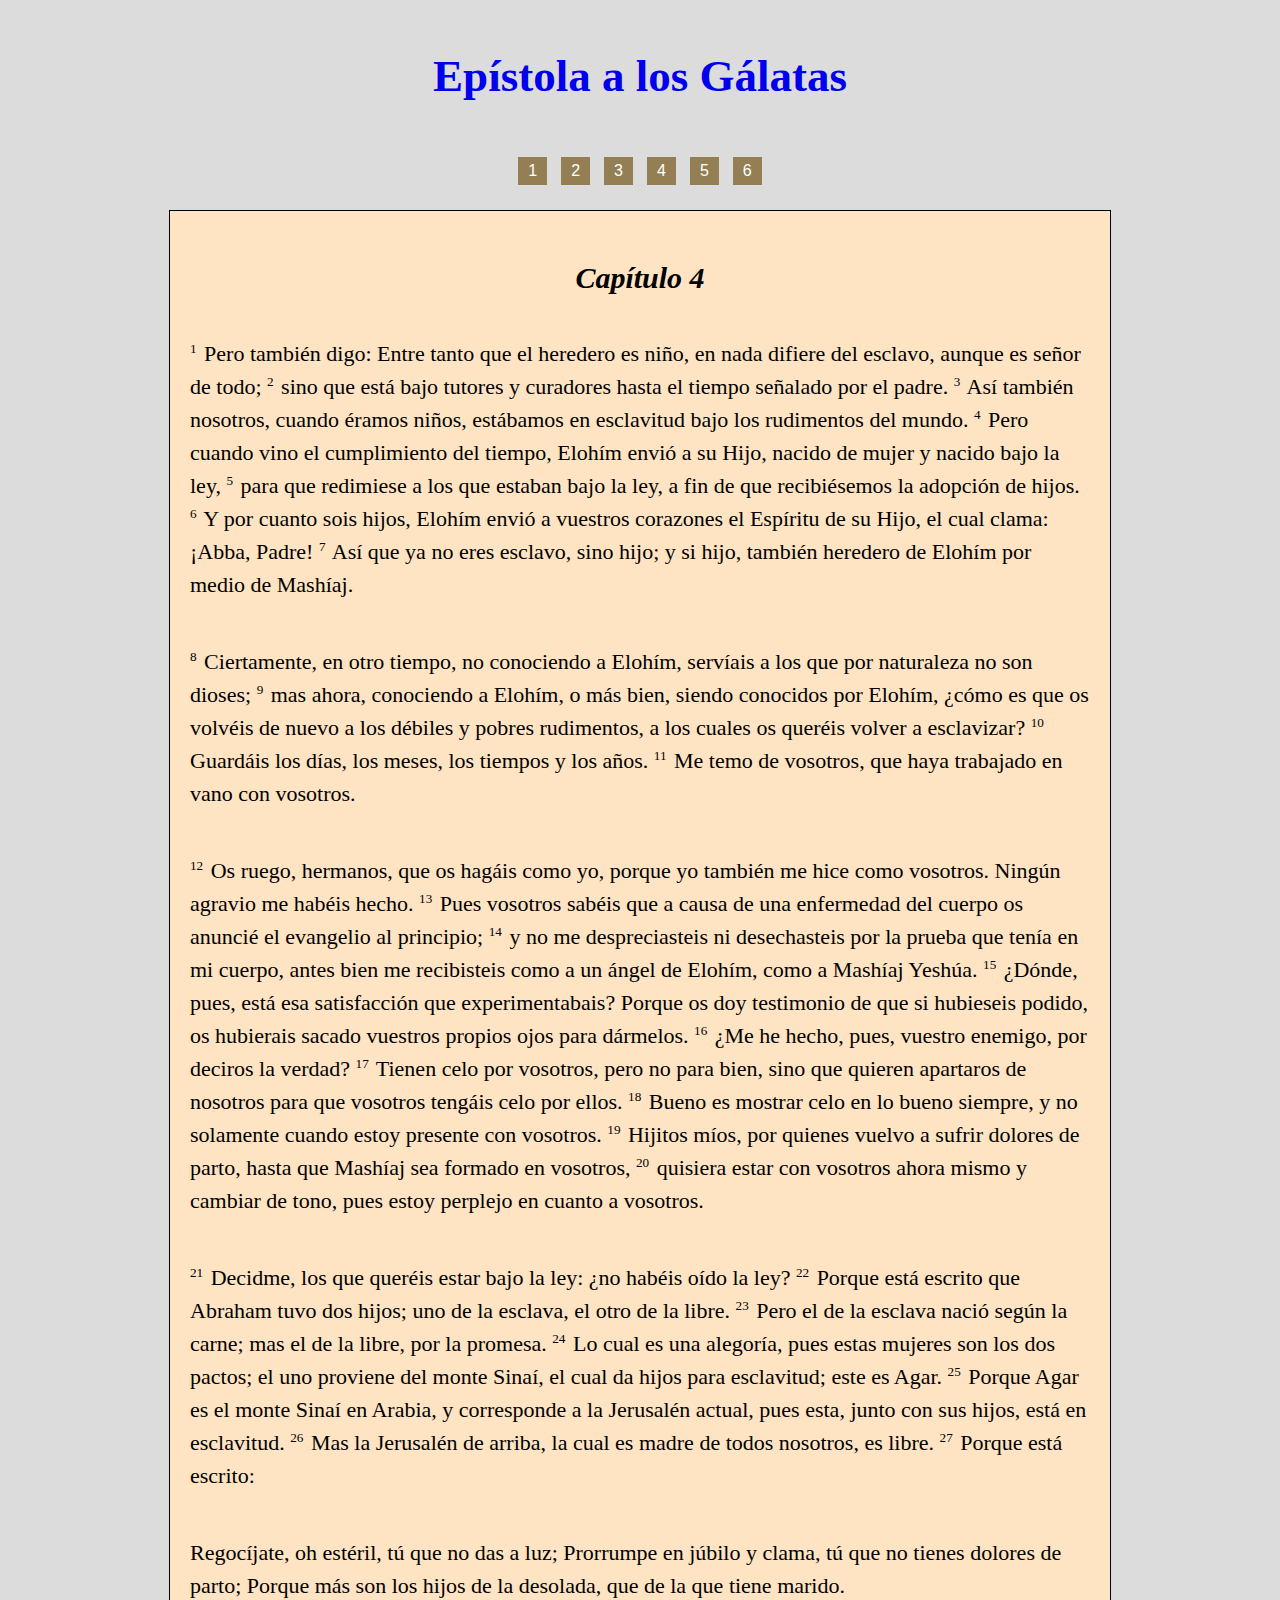
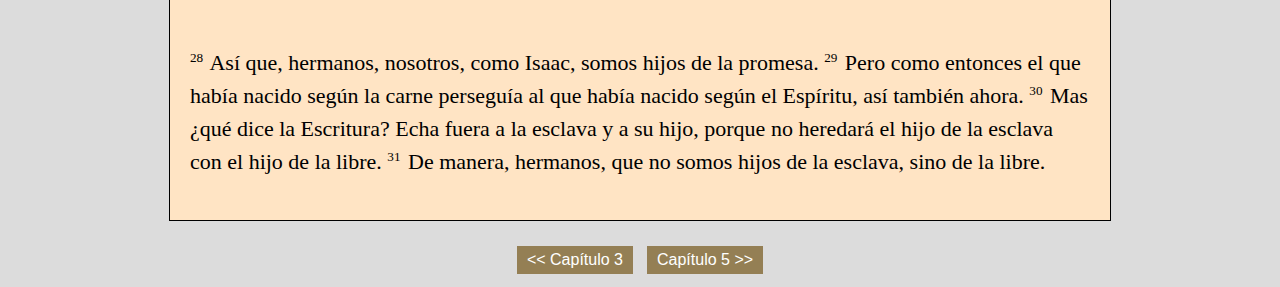
<file: chapters/chap4.html>
<!DOCTYPE html>
<html lang="es">
<head>
    <meta charset="UTF-8">
    <meta name="viewport" content="width=device-width, initial-scale=1.0">
    <title>Gálatas 4</title>
    <link rel="stylesheet" href="../styles/layout-styles.css">
    <link rel="stylesheet" href="../styles/text-styles.css">
    <link rel="stylesheet" href="../styles/buttons-styles.css">
</head>
<body>

    <h1 class="title-text"><a href="../index.html">Epístola a los Gálatas</a></h1>

    <div class="button-container">
        <a href="chap1.html" class="button">1</a>
        <a href="chap2.html" class="button">2</a>
        <a href="chap3.html" class="button">3</a>
        <a href="chap4.html" class="button">4</a>
        <a href="chap5.html" class="button">5</a>
        <a href="chap6.html" class="button">6</a>
    </div>

    <main>
        <p class="chapter">Capítulo 4</p>
        <p class="bible-quotation">
            <sup>1</sup> Pero también digo: Entre tanto que el heredero es niño, en nada difiere del esclavo, aunque es señor de todo; <sup>2</sup> sino que está bajo tutores y curadores hasta el tiempo señalado por el padre. <sup>3</sup> Así también nosotros, cuando éramos niños, estábamos en esclavitud bajo los rudimentos del mundo. <sup>4</sup> Pero cuando vino el cumplimiento del tiempo, Elohím envió a su Hijo, nacido de mujer y nacido bajo la ley, <sup>5</sup> para que redimiese a los que estaban bajo la ley, a fin de que recibiésemos la adopción de hijos. <sup>6</sup> Y por cuanto sois hijos, Elohím envió a vuestros corazones el Espíritu de su Hijo, el cual clama: ¡Abba, Padre! <sup>7</sup> Así que ya no eres esclavo, sino hijo; y si hijo, también heredero de Elohím por medio de Mashíaj.
        </p>
        <p class="bible-quotation">
            <sup>8</sup> Ciertamente, en otro tiempo, no conociendo a Elohím, servíais a los que por naturaleza no son dioses; <sup>9</sup> mas ahora, conociendo a Elohím, o más bien, siendo conocidos por Elohím, ¿cómo es que os volvéis de nuevo a los débiles y pobres rudimentos, a los cuales os queréis volver a esclavizar? <sup>10</sup> Guardáis los días, los meses, los tiempos y los años. <sup>11</sup> Me temo de vosotros, que haya trabajado en vano con vosotros.
        </p>
        <p class="bible-quotation">
            <sup>12</sup> Os ruego, hermanos, que os hagáis como yo, porque yo también me hice como vosotros. Ningún agravio me habéis hecho. <sup>13</sup> Pues vosotros sabéis que a causa de una enfermedad del cuerpo os anuncié el evangelio al principio; <sup>14</sup> y no me despreciasteis ni desechasteis por la prueba que tenía en mi cuerpo, antes bien me recibisteis como a un ángel de Elohím, como a Mashíaj Yeshúa. <sup>15</sup> ¿Dónde, pues, está esa satisfacción que experimentabais? Porque os doy testimonio de que si hubieseis podido, os hubierais sacado vuestros propios ojos para dármelos. <sup>16</sup> ¿Me he hecho, pues, vuestro enemigo, por deciros la verdad? <sup>17</sup> Tienen celo por vosotros, pero no para bien, sino que quieren apartaros de nosotros para que vosotros tengáis celo por ellos. <sup>18</sup> Bueno es mostrar celo en lo bueno siempre, y no solamente cuando estoy presente con vosotros. <sup>19</sup> Hijitos míos, por quienes vuelvo a sufrir dolores de parto, hasta que Mashíaj sea formado en vosotros, <sup>20</sup> quisiera estar con vosotros ahora mismo y cambiar de tono, pues estoy perplejo en cuanto a vosotros.
        </p>
        <p class="bible-quotation">
            <sup>21</sup> Decidme, los que queréis estar bajo la ley: ¿no habéis oído la ley? <sup>22</sup> Porque está escrito que Abraham tuvo dos hijos; uno de la esclava, el otro de la libre. <sup>23</sup> Pero el de la esclava nació según la carne; mas el de la libre, por la promesa. <sup>24</sup> Lo cual es una alegoría, pues estas mujeres son los dos pactos; el uno proviene del monte Sinaí, el cual da hijos para esclavitud; este es Agar. <sup>25</sup> Porque Agar es el monte Sinaí en Arabia, y corresponde a la Jerusalén actual, pues esta, junto con sus hijos, está en esclavitud. <sup>26</sup> Mas la Jerusalén de arriba, la cual es madre de todos nosotros, es libre. <sup>27</sup> Porque está escrito:
        </p>
        <p class="bible-quotation">
            Regocíjate, oh estéril, tú que no das a luz; Prorrumpe en júbilo y clama, tú que no tienes dolores de parto; Porque más son los hijos de la desolada, que de la que tiene marido.
        </p>
        <p class="bible-quotation">
            <sup>28</sup> Así que, hermanos, nosotros, como Isaac, somos hijos de la promesa. <sup>29</sup> Pero como entonces el que había nacido según la carne perseguía al que había nacido según el Espíritu, así también ahora. <sup>30</sup> Mas ¿qué dice la Escritura? Echa fuera a la esclava y a su hijo, porque no heredará el hijo de la esclava con el hijo de la libre. <sup>31</sup> De manera, hermanos, que no somos hijos de la esclava, sino de la libre.
        </p>
    </main>
    
    <div class="button-container">
        <a href="chap3.html" class="button"><< Capítulo 3</a>
        <a href="chap5.html" class="button">Capítulo 5 >></a>
    </div>

</body>
</html>
</file>
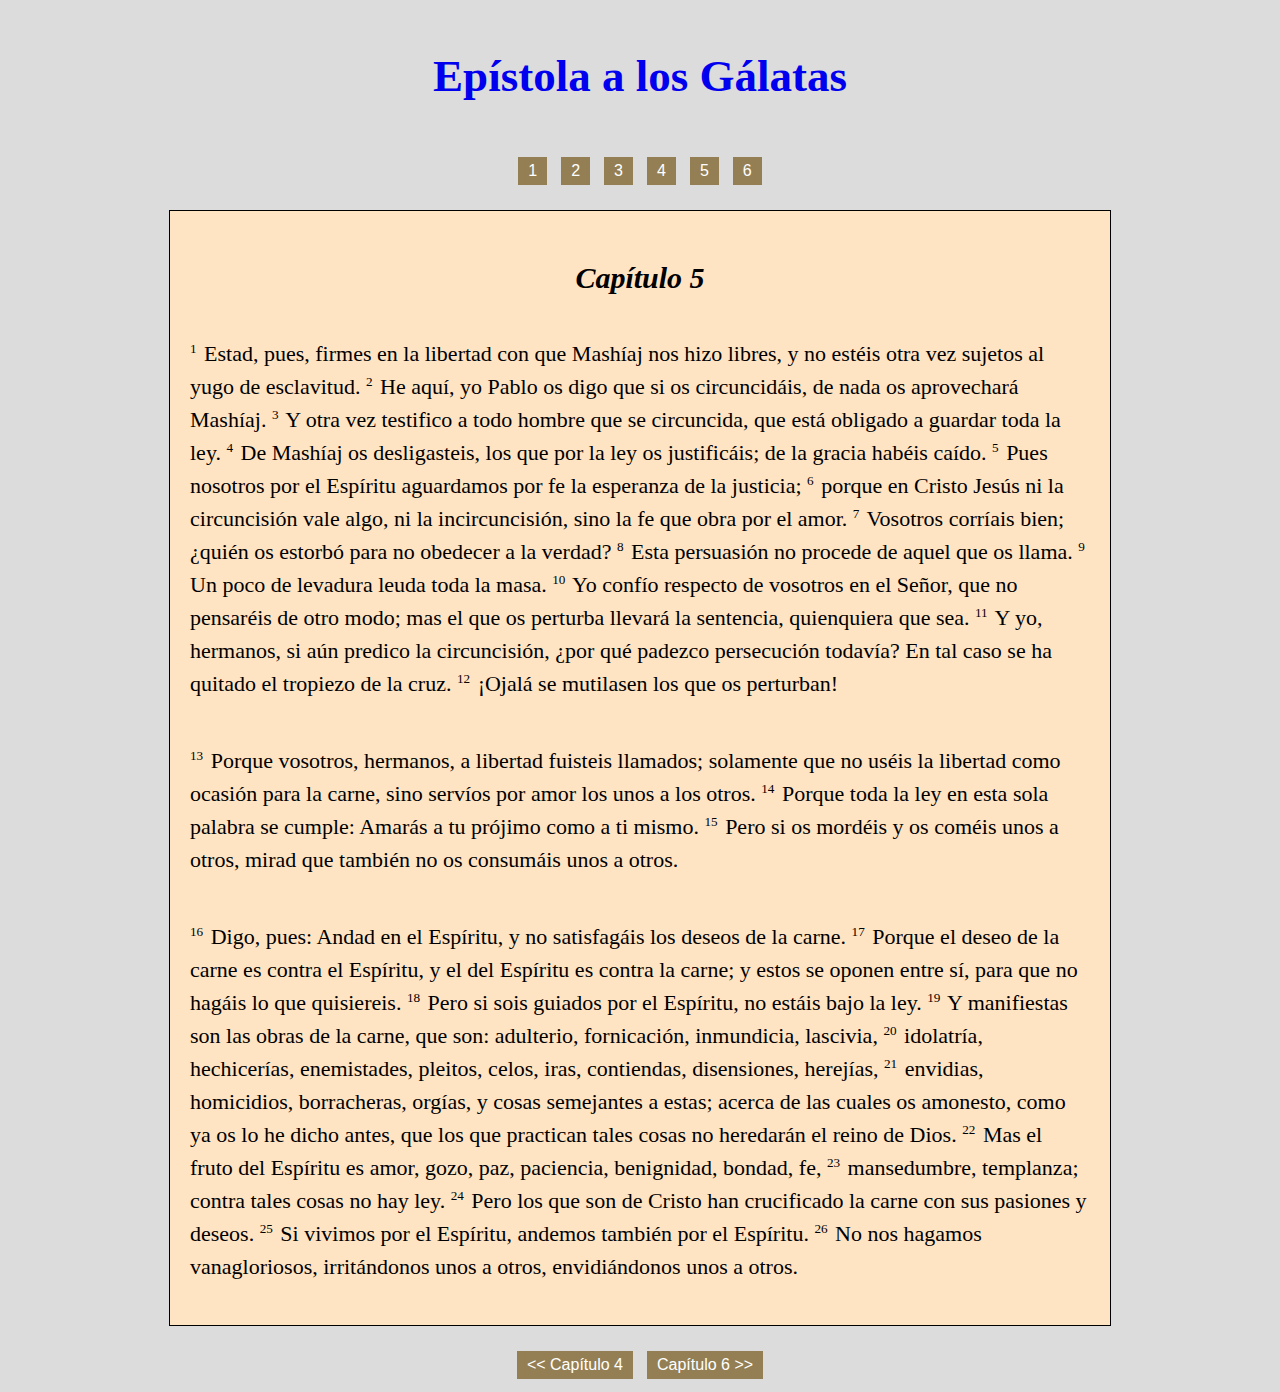
<file: chapters/chap5.html>
<!DOCTYPE html>
<html lang="es">
<head>
    <meta charset="UTF-8">
    <meta name="viewport" content="width=device-width, initial-scale=1.0">
    <title>Gálatas 5</title>
    <link rel="stylesheet" href="../styles/layout-styles.css">
    <link rel="stylesheet" href="../styles/text-styles.css">
    <link rel="stylesheet" href="../styles/buttons-styles.css">
</head>
<body>

    <h1 class="title-text"><a href="../index.html">Epístola a los Gálatas</a></h1>

    <div class="button-container">
        <a href="chap1.html" class="button">1</a>
        <a href="chap2.html" class="button">2</a>
        <a href="chap3.html" class="button">3</a>
        <a href="chap4.html" class="button">4</a>
        <a href="chap5.html" class="button">5</a>
        <a href="chap6.html" class="button">6</a>
    </div>

    <main>
        <p class="chapter">Capítulo 5</p>
        <p class="bible-quotation">
            <sup>1</sup> Estad, pues, firmes en la libertad con que Mashíaj nos hizo libres, y no estéis otra vez sujetos al yugo de esclavitud. <sup>2</sup> He aquí, yo Pablo os digo que si os circuncidáis, de nada os aprovechará Mashíaj. <sup>3</sup> Y otra vez testifico a todo hombre que se circuncida, que está obligado a guardar toda la ley. <sup>4</sup> De Mashíaj os desligasteis, los que por la ley os justificáis; de la gracia habéis caído. <sup>5</sup> Pues nosotros por el Espíritu aguardamos por fe la esperanza de la justicia; <sup>6</sup> porque en Cristo Jesús ni la circuncisión vale algo, ni la incircuncisión, sino la fe que obra por el amor. <sup>7</sup> Vosotros corríais bien; ¿quién os estorbó para no obedecer a la verdad? <sup>8</sup> Esta persuasión no procede de aquel que os llama. <sup>9</sup> Un poco de levadura leuda toda la masa. <sup>10</sup> Yo confío respecto de vosotros en el Señor, que no pensaréis de otro modo; mas el que os perturba llevará la sentencia, quienquiera que sea. <sup>11</sup> Y yo, hermanos, si aún predico la circuncisión, ¿por qué padezco persecución todavía? En tal caso se ha quitado el tropiezo de la cruz. <sup>12</sup> ¡Ojalá se mutilasen los que os perturban!
        <p class="bible-quotation">
            <sup>13</sup> Porque vosotros, hermanos, a libertad fuisteis llamados; solamente que no uséis la libertad como ocasión para la carne, sino servíos por amor los unos a los otros. <sup>14</sup> Porque toda la ley en esta sola palabra se cumple: Amarás a tu prójimo como a ti mismo. <sup>15</sup> Pero si os mordéis y os coméis unos a otros, mirad que también no os consumáis unos a otros.
        </p>
        <p class="bible-quotation">
            <sup>16</sup> Digo, pues: Andad en el Espíritu, y no satisfagáis los deseos de la carne. <sup>17</sup> Porque el deseo de la carne es contra el Espíritu, y el del Espíritu es contra la carne; y estos se oponen entre sí, para que no hagáis lo que quisiereis. <sup>18</sup> Pero si sois guiados por el Espíritu, no estáis bajo la ley. <sup>19</sup> Y manifiestas son las obras de la carne, que son: adulterio, fornicación, inmundicia, lascivia, <sup>20</sup> idolatría, hechicerías, enemistades, pleitos, celos, iras, contiendas, disensiones, herejías, <sup>21</sup> envidias, homicidios, borracheras, orgías, y cosas semejantes a estas; acerca de las cuales os amonesto, como ya os lo he dicho antes, que los que practican tales cosas no heredarán el reino de Dios. <sup>22</sup> Mas el fruto del Espíritu es amor, gozo, paz, paciencia, benignidad, bondad, fe, <sup>23</sup> mansedumbre, templanza; contra tales cosas no hay ley. <sup>24</sup> Pero los que son de Cristo han crucificado la carne con sus pasiones y deseos. <sup>25</sup> Si vivimos por el Espíritu, andemos también por el Espíritu. <sup>26</sup> No nos hagamos vanagloriosos, irritándonos unos a otros, envidiándonos unos a otros.
        </p>
    </main>
    
    <div class="button-container">
        <a href="chap4.html" class="button"><< Capítulo 4</a>
        <a href="chap6.html" class="button">Capítulo 6 >></a>
    </div>

</body>
</html>
</file>
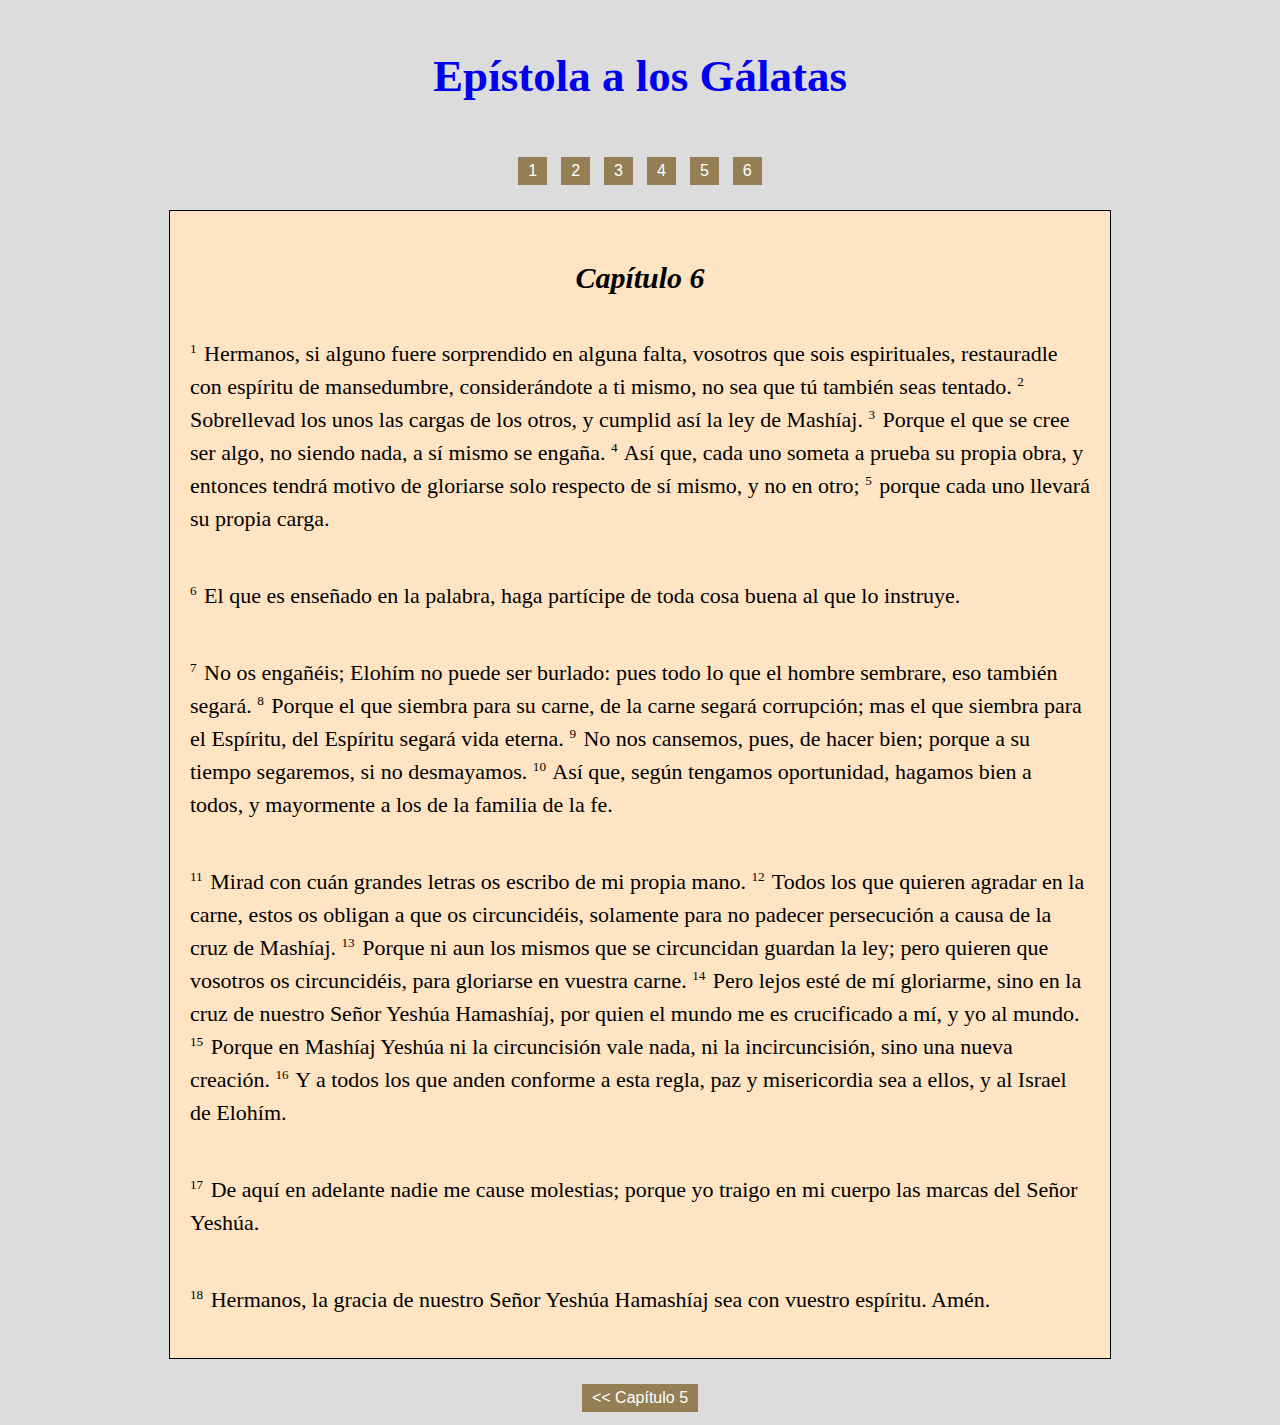
<file: chapters/chap6.html>
<!DOCTYPE html>
<html lang="es">
<head>
    <meta charset="UTF-8">
    <meta name="viewport" content="width=device-width, initial-scale=1.0">
    <title>Gálatas 6</title>
    <link rel="stylesheet" href="../styles/layout-styles.css">
    <link rel="stylesheet" href="../styles/text-styles.css">
    <link rel="stylesheet" href="../styles/buttons-styles.css">
</head>
<body>

    <h1 class="title-text"><a href="../index.html">Epístola a los Gálatas</a></h1>

    <div class="button-container">
        <a href="chap1.html" class="button">1</a>
        <a href="chap2.html" class="button">2</a>
        <a href="chap3.html" class="button">3</a>
        <a href="chap4.html" class="button">4</a>
        <a href="chap5.html" class="button">5</a>
        <a href="chap6.html" class="button">6</a>
    </div>

    <main>
        <p class="chapter">Capítulo 6</p>
        <p class="bible-quotation">
            <sup>1</sup> Hermanos, si alguno fuere sorprendido en alguna falta, vosotros que sois espirituales, restauradle con espíritu de mansedumbre, considerándote a ti mismo, no sea que tú también seas tentado. <sup>2</sup> Sobrellevad los unos las cargas de los otros, y cumplid así la ley de Mashíaj. <sup>3</sup> Porque el que se cree ser algo, no siendo nada, a sí mismo se engaña. <sup>4</sup> Así que, cada uno someta a prueba su propia obra, y entonces tendrá motivo de gloriarse solo respecto de sí mismo, y no en otro; <sup>5</sup> porque cada uno llevará su propia carga.
        </p>
        <p class="bible-quotation">
            <sup>6</sup> El que es enseñado en la palabra, haga partícipe de toda cosa buena al que lo instruye.
        </p>
        <p class="bible-quotation">
            <sup>7</sup> No os engañéis; Elohím no puede ser burlado: pues todo lo que el hombre sembrare, eso también segará. <sup>8</sup> Porque el que siembra para su carne, de la carne segará corrupción; mas el que siembra para el Espíritu, del Espíritu segará vida eterna. <sup>9</sup> No nos cansemos, pues, de hacer bien; porque a su tiempo segaremos, si no desmayamos. <sup>10</sup> Así que, según tengamos oportunidad, hagamos bien a todos, y mayormente a los de la familia de la fe.
        </p>
        <p class="bible-quotation">
            <sup>11</sup> Mirad con cuán grandes letras os escribo de mi propia mano. <sup>12</sup> Todos los que quieren agradar en la carne, estos os obligan a que os circuncidéis, solamente para no padecer persecución a causa de la cruz de Mashíaj. <sup>13</sup> Porque ni aun los mismos que se circuncidan guardan la ley; pero quieren que vosotros os circuncidéis, para gloriarse en vuestra carne. <sup>14</sup> Pero lejos esté de mí gloriarme, sino en la cruz de nuestro Señor Yeshúa Hamashíaj, por quien el mundo me es crucificado a mí, y yo al mundo. <sup>15</sup> Porque en Mashíaj Yeshúa ni la circuncisión vale nada, ni la incircuncisión, sino una nueva creación. <sup>16</sup> Y a todos los que anden conforme a esta regla, paz y misericordia sea a ellos, y al Israel de Elohím.
        </p>
        <p class="bible-quotation">
            <sup>17</sup> De aquí en adelante nadie me cause molestias; porque yo traigo en mi cuerpo las marcas del Señor Yeshúa.
        </p>
        <p class="bible-quotation">
            <sup>18</sup> Hermanos, la gracia de nuestro Señor Yeshúa Hamashíaj sea con vuestro espíritu. Amén.
        </p>
    </main>

    <div class="button-container">
        <a href="chap5.html" class="button"><< Capítulo 5</a>
    </div>
      
</body>
</html>
</file>
<file: styles/layout-styles.css>
body {
    background-color: gainsboro;
}

main {  
    display: flex;
    flex-direction: column;
    background-color: bisque;
    border: 1px solid;
    margin: auto;
    margin-top: 20px;
    margin-bottom: 20px;
    max-width: 900px;
    height: fit-content;
    padding: 20px;
}
</file>
<file: styles/text-styles.css>
.title-text {
    font-family: 'Times New Roman', Times, serif;
    font-size: 45px;
    color:black;
    text-align: center;
    margin-top: 50px;
    margin-bottom: 50px;
}

.title-text a {
    text-decoration: none;
}

.title-text a:visited {
    color: black;
}

.title-text a:hover {
    text-decoration: underline;
    color: black;
}

.chapter {
    font-family: 'Times New Roman', Times, serif;
    font-style: italic;
    font-weight: bold;
    font-size: 30px;
    color:black;
    text-align: center;
    margin-top: 30px;
    margin-bottom: 20px;
}

.bible-quotation {
    font-family:'Times New Roman', Times, serif;
    font-size: 22px;
    color: black;
    line-height: 1.5;
}

.bible-quotation sup {
    vertical-align: super;
    font-size: 0.6em;
    margin-right: 2px;
}
</file>
<file: styles/buttons-styles.css>
.button-container {
    text-align: center;
}

.button-container a.button {
    display: inline-block;
    padding: 5px 10px;
    margin: 5px;
    background-color: #947f54;
    font-family: Arial, Helvetica, sans-serif;
    color: white;
    text-decoration: none;
}
</file>
